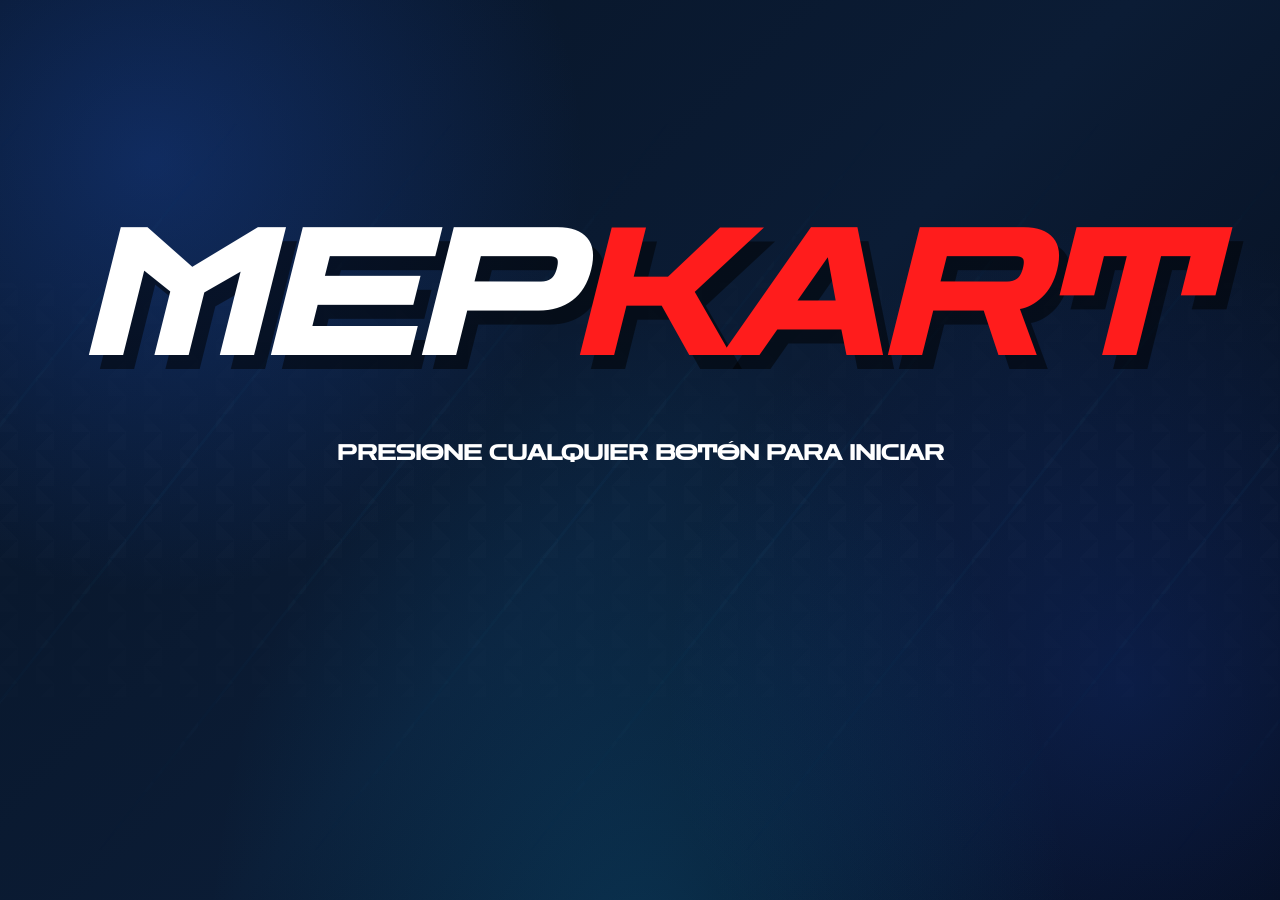
<file: index.html>
<!DOCTYPE html>
<html lang="es">
<head>
    <meta charset="UTF-8">
    <meta name="viewport" content="width=device-width, initial-scale=1.0">
    <title>MEPKART</title>
    <link rel="stylesheet" href="estilos.css">
    <link rel="preconnect" href="https://fonts.googleapis.com">
    <link rel="preconnect" href="https://fonts.gstatic.com" crossorigin>
    <link href="https://fonts.googleapis.com/css2?family=Zen+Dots&display=swap" rel="stylesheet">
    <link rel="icon" href="sprites/champi.png">
</head>
<body>
    <main class="menu" aria-label="Menú principal" id="menu">
    <audio id="audioFondo" src="menu.ogg" loop autoplay></audio>
    <h1 class="titulo"><em>MEP<span class="kart" >KART</span></em></h1>
    <div class="buttons">
        <button id="play" class="primary" type="button">Jugar</button>
        <button id="tutorial" class="primary" type="button" onclick="location.href = 'tutorial.html'">Tutorial</button>
        <button id="config" class="primary" type="button">Configuración</button>
        <button id="carrera" class="mode-button" type="button" onclick="location.href='juego.html'" hidden>Carrera</button>
        <button id="contrarreloj" class="mode-button" type="button" onclick="location.href='contrarreloj.html'" hidden>Contrarreloj</button>
        <button id="volver" class="volver" type="button" hidden>Volver</button>
        <button id="acelerar" class="config" type="button" hidden></button>
        <label for="volumen" hidden class="config">Volumen de Música</label>
        <input type="range" class="config volumen" id="volumen" name="volumen" min="0" max="100" hidden>
        <label for="volumen2" hidden class="config">Volumen del Sonido</label>
        <input type="range" class="config volumen" id="volumen2" name="volumen2" min="0" max="100" hidden>
    </div>
    </main>
    <div class="inicio" id="inicio">
    <h1 class="tituloinicio"><em>MEP<span class="kart" >KART</span></em></h1>
    <h2>PRESIONE CUALQUIER BOTÓN PARA INICIAR</h2>
    </div>

    <script>
        const playButton = document.getElementById("play");
        const configButton = document.getElementById("config");
        const tutobutton = document.getElementById("tutorial");
        const modeButtons = document.querySelectorAll(".mode-button");
        const backButton = document.getElementById("volver");
        const configbotones = document.querySelectorAll(".config");
        const volumen = document.getElementById("volumen");
        const volumen2 = document.getElementById("volumen2");
        const acelerar = document.getElementById("acelerar");
        acelerar.innerHTML = "Acelerar: Manual";
        if (localStorage.getItem("acelerar") !== null && localStorage.getItem("acelerar") == "auto")
        {
            acelerar.innerHTML = "Acelerar: Automático";
        }
        const botones = document.querySelectorAll('button');
        const snd_hover = new Audio();
        snd_hover.src = "sonidos/menuhover.ogg";
        snd_hover.preload = "auto";
        const snd_selec = new Audio();
        snd_selec.src = "sonidos/menuseleccionar.ogg";
        snd_selec.preload = "auto";


        if (localStorage.getItem('volumen') == null)
        {
            localStorage.setItem('volumen', 70);
        }
        if (localStorage.getItem('volumen2') == null)
        {
            localStorage.setItem('volumen2', 100);
        }
        volumen.value = localStorage.getItem('volumen');
        document.getElementById("audioFondo").volume = localStorage.getItem("volumen") / 100;

        volumen2.value = localStorage.getItem('volumen2');
        snd_hover.volume = localStorage.getItem("volumen2") / 100;
        snd_selec.volume = localStorage.getItem("volumen2") / 100;
     


        const ref = document.referrer;

        if (!ref)
        {
            //entro desde el link
            document.addEventListener("keydown", iniciarjuego);

            document.addEventListener("click", iniciarjuego);
        }
        else 
        {
            const refHost = new URL(ref).hostname;

            if (refHost === location.hostname) 
            {
                //Viene de juego/contrarreloj
                document.getElementById("inicio").style.display = "none";
                document.getElementById("menu").style.display = "flex";
            } 
            else
            {
                //entro desde el link
                document.addEventListener("keydown", iniciarjuego);

                document.addEventListener("click", iniciarjuego);
            }
        }

        function iniciarjuego ()
        {
            snd_selec.play();
            document.getElementById("inicio").style.display = "none";
            document.getElementById("menu").style.display = "flex";
            document.getElementById("audioFondo").play();
            document.removeEventListener("keydown", iniciarjuego);
            document.removeEventListener("click", iniciarjuego);
        }

        playButton.addEventListener("click", () => {
            playButton.hidden = true;
            modeButtons.forEach((button) => {
                button.hidden = false;
            });
            tutobutton.hidden = true;
            backButton.hidden = false;
            configButton.hidden = true;
        });
        configButton.addEventListener("click", () => {
            configButton.hidden = true;
            tutobutton.hidden = true;
            playButton.hidden = true;
            backButton.hidden = false;
            configbotones.forEach((button) => {
                button.hidden = false;
            });
        });
        backButton.addEventListener("click", () => {
            backButton.hidden = true;
            tutobutton.hidden = false;
            configButton.hidden = false;
            playButton.hidden = false;
            modeButtons.forEach((button) => {
                button.hidden = true;
            });
            configbotones.forEach((button) => {
                button.hidden = true;
            });
        });
        
        acelerar.addEventListener("click", () =>
        {
            if (localStorage.getItem("acelerar") !== null && localStorage.getItem("acelerar") == "auto")
            {
                acelerar.innerHTML = "Acelerar: Manual";
                localStorage.setItem("acelerar", "manual");
            }
            else
            {
                acelerar.innerHTML = "Acelerar: Automático";
                localStorage.setItem("acelerar", "auto");
            }
        });

        volumen.addEventListener("input", () =>
        {
            localStorage.setItem('volumen', volumen.value);
            document.getElementById("audioFondo").volume = localStorage.getItem("volumen") / 100;
            //console.log(volumen.value);
        });

        volumen2.addEventListener("input", () =>
        {
            localStorage.setItem('volumen2', volumen2.value);
            snd_hover.volume = localStorage.getItem("volumen2") / 100;
            snd_selec.volume = localStorage.getItem("volumen2") / 100;
            //console.log(volumen2.value);
        });

        botones.forEach(boton => {
        
        //hover
        boton.addEventListener("mouseenter", () =>
        {
            const snd_hoveraux = new Audio(snd_hover.src);
            snd_hoveraux.volume = localStorage.getItem("volumen2") / 100;
            snd_hoveraux.play();
        });

        //click
        boton.addEventListener("click", () =>
        {
            const snd_selecaux = new Audio(snd_selec.src);
            snd_selecaux.volume = localStorage.getItem("volumen2") / 100;
            snd_selecaux.play();
        });

        });
        //document.addEventListener('pointerdown', desbloquearAudio, { once: true });

        
    </script>
</body>
</html>
</file>
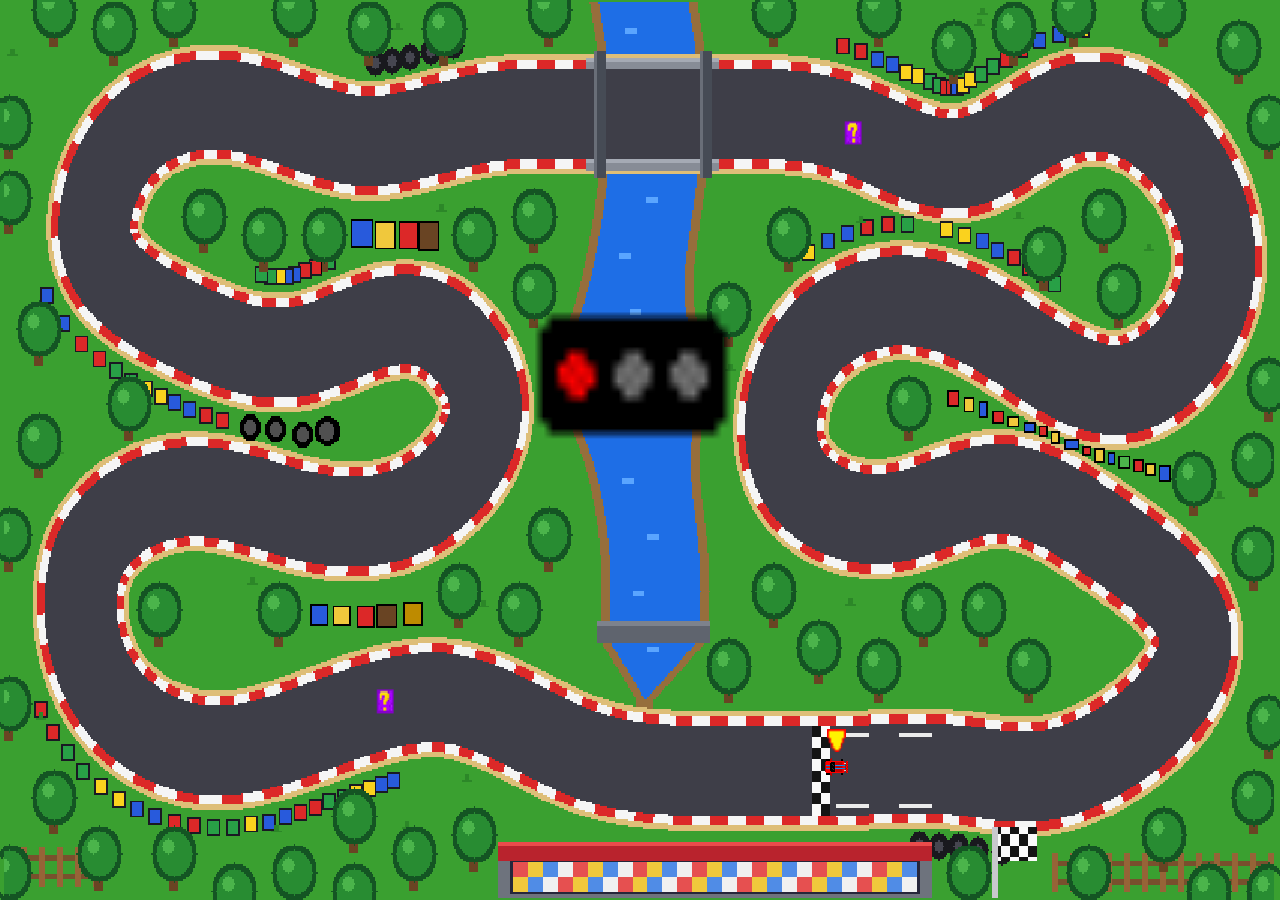
<file: contrarreloj.html>
<!DOCTYPE html>
<html lang="es">
<head>
    <meta charset="UTF-8">
    <meta name="viewport" content="width=device-width, initial-scale=1.0">
    <title>MEPKART - Contrarreloj</title>
    <link rel="preconnect" href="https://fonts.googleapis.com">
    <link rel="preconnect" href="https://fonts.gstatic.com" crossorigin>
    <link href="https://fonts.googleapis.com/css2?family=Zen+Dots&display=swap" rel="stylesheet">
    <link rel="icon" href="sprites/champi.png">
</head>
<style>
    *
    {
        padding: 0;
        margin: 0;
        box-sizing: border-box;
        image-rendering: pixelated;
        font-family: 'Zen Dots', Arial, Helvetica, sans-serif;
    }
    canvas
    {
        z-index: 99;
        width: 100%;
        height: 100vh;
        position: absolute;
        top: 0;
        left: 0;
    }
    body::-webkit-scrollbar 
    {
        width: 0px;
        height: 0px;
    }
    dialog
    {
        min-height: 100%;
        min-width: 100%;
        background: #0000006d;
        color: white;
        border: none;
        z-index: 1000;
        flex-direction: column;
        align-items: center;
        vertical-align: middle;
        gap: 3rem;
        text-align: center;
    }
    dialog:open
    {
        display: flex;
    }
    #continuar
    {
        margin-top: 15%;
    }
    #reiniciar
    {
        margin-top: 20%;
    }
    dialog button
    {
        background: none;
        color: rgb(170, 170, 170);
        border: none;
        max-width: 350px;
        font-size: 2rem;
        transition: all 0.3s ease;
    }

    dialog button:hover
    {
        font-size: 2.2rem;
        color: white;
        cursor: pointer;
    }

    #salir:hover, #salir2:hover
    {
        transform: translatey(-0.5rem);
    }
    
    h1
    {
        font-size: 2rem;
        font-weight: normal;
        position: fixed;
    }

    #tiempo
    {
        top: 11rem;
    }


    #mensaje
    {
        top: 6rem;
        font-size: 3rem;
    }

    #tiempo2
    {
        top: 14rem;
    }

</style>
<body>
    <canvas id="fondo"></canvas>
    <canvas id="canvas"></canvas>
    <audio id="audioFondo" src="cancion2.ogg" autoplay loop></audio>
    <dialog id="pausa">
        <button id="continuar">Continuar</button>
        <button id="reiniciar2">Reiniciar</button>
        <button id="salir">Salir</button>
    </dialog>
    <dialog id="fin">
        <h1 id="tiempo">Tiempo total: </h1>
        <h1 id="tiempo2">Mejor Vuelta: </h1>
        <h1 id="mensaje"></h1>
        <button id="reiniciar">Reiniciar</button>
        <button id="salir2">Volver al Menú</button>
    </dialog>
</body>
</html>

<script>
const canvas = document.getElementById("canvas");
canvas.width = 1366;
canvas.height = 768;
const fondo = document.getElementById("fondo");
fondo.width = 854;
fondo.height = 480;
const ctx = canvas.getContext("2d", { willReadFrequently: true });
const fondo_ctx = fondo.getContext("2d", { willReadFrequently: false });
const menupausa = document.getElementById("pausa");
const menucontinuar = document.getElementById("continuar");
const menusalir = document.getElementById("salir");
const fin = document.getElementById("fin");
const finreiniciar = document.getElementById("reiniciar");
const finreiniciar2 = document.getElementById("reiniciar2");
const finsalir = document.getElementById("salir2");
const musica = document.getElementById("audioFondo");
const snd_hover = new Audio();
snd_hover.src = "sonidos/menuhover.ogg";
snd_hover.preload = "auto";
const snd_selec = new Audio();
snd_selec.src = "sonidos/menuseleccionar.ogg";
snd_selec.preload = "auto";
const promesasCarga = []; //en este array guardamos todas las imagenes
const imagenauto1 = new Image();
imagenauto1.src = 'sprites/auto_jugador.png';
const imagenderrape1 = new Image();
imagenderrape1.src = 'sprites/drift_azul_izq.png';
const imagenderrape2 = new Image();
imagenderrape2.src = 'sprites/drift_amarillo_izq.png';
const imagenderrape3 = new Image();
imagenderrape3.src = 'sprites/drift_violeta_izq.png';
const imagenmapa1 = new Image();
imagenmapa1.src = 'sprites/mapa1.png';
const flecha = new Image();
flecha.src = 'sprites/flecha_auto.png';
const imagencaja = new Image();
imagencaja.src = 'sprites/caja_misteriosa.png';
const imagencaja2 = new Image();
imagencaja2.src = 'sprites/caja_misteriosa_inactiva.png';
const imagen_champi = new Image();
imagen_champi.src = 'sprites/champi.png';
const semaforo = new Image();
semaforo.src = "sprites/semaforo.png";

const snd_principio1 = new Audio();
snd_principio1.src = "sonidos/principio1.ogg";
snd_principio1.preload = "auto";
const snd_principio2 = new Audio();
snd_principio2.src = "sonidos/principio2.ogg";
snd_principio2.preload = "auto";
const snd_choque = new Audio();
snd_choque.src = "sonidos/choque.ogg";
snd_choque.preload = "auto";
const snd_item = new Audio();
snd_item.src = "sonidos/item.ogg";
snd_item.preload = "auto";
const snd_champi = new Audio("sonidos/champi.ogg");
snd_champi.preload = "auto";
snd_champi.volume = (localStorage.getItem("volumen2") / 100);
const snd_item_usar = new Audio("sonidos/tirarobjeto.ogg");
snd_item_usar.preload = "auto";
snd_item_usar.volume = (localStorage.getItem("volumen2") / 100);
const snd_motor = new Audio("sonidos/motor.ogg");
snd_motor.preload = "auto";
snd_motor.loop = true;
snd_motor.volume = (localStorage.getItem("volumen2") / 100);
const snd_vuelta = new Audio("sonidos/vuelta.ogg");
snd_vuelta.preload = "auto";
snd_vuelta.volume = (localStorage.getItem("volumen2") / 100);
const snd_ultvuelta = new Audio("sonidos/ultimavuelta.ogg");
snd_ultvuelta.preload = "auto";
snd_ultvuelta.volume = (localStorage.getItem("volumen2") / 100);

promesasCarga.push(new Promise(res => {
        imagenauto1.onload = res;
        imagenauto1.onerror = () => {
            console.error("aaaaaaaaaaaaaaaaaaaa");
            res();
        };
    }));

promesasCarga.push(new Promise(res => {
        imagencaja.onload = res;
        imagencaja.onerror = () => {
            console.error("aaaaaaaaaaaaaaaaaaaa");
            res();
        };
    }));
promesasCarga.push(new Promise(res => {
        imagenmapa1.onload = res;
        imagenmapa1.onerror = () => {
            console.error("aaaaaaaaaaaaaaaaaaaa");
            res();
        };
    }));
promesasCarga.push(new Promise(res => {
        flecha.onload = res;
        flecha.onerror = () => {
            console.error("aaaaaaaaaaaaaaaaaaaa");
            res();
        };
    }));
promesasCarga.push(new Promise(res => {
        semaforo.onload = res;
        semaforo.onerror = () => {
            console.error("aaaaaaaaaaaaaaaaaaaa");
            res();
        };
    }));

promesasCarga.push(new Promise(res => {
    snd_principio1.addEventListener("canplaythrough", res, { once: true });
    snd_principio1.addEventListener("error", () => {
        console.error("No se pudo cargar el sonido:", ruta);
        res(); // resolvemos igual para que el juego arranque
    }, { once: true });
    }));
promesasCarga.push(new Promise(res => {
    snd_principio2.addEventListener("canplaythrough", res, { once: true });
    snd_principio2.addEventListener("error", () => {
        console.error("No se pudo cargar el sonido:", ruta);
        res(); // resolvemos igual para que el juego arranque
    }, { once: true });
    }));
promesasCarga.push(new Promise(res => {
    snd_choque.addEventListener("canplaythrough", res, { once: true });
    snd_choque.addEventListener("error", () => {
        console.error("No se pudo cargar el sonido:", ruta);
        res(); // resolvemos igual para que el juego arranque
    }, { once: true });
    }));
promesasCarga.push(new Promise(res => {
    snd_item.addEventListener("canplaythrough", res, { once: true });
    snd_item.addEventListener("error", () => {
        console.error("No se pudo cargar el sonido:", ruta);
        res(); // resolvemos igual para que el juego arranque
    }, { once: true });
    }));
promesasCarga.push(new Promise(res => {
    snd_item_usar.addEventListener("canplaythrough", res, { once: true });
    snd_item_usar.addEventListener("error", () => {
        console.error("No se pudo cargar el sonido:", ruta);
        res(); // resolvemos igual para que el juego arranque
    }, { once: true });
    }));

promesasCarga.push(new Promise(res => {
    snd_champi.addEventListener("canplaythrough", res, { once: true });
    snd_champi.addEventListener("error", () => {
        console.error("No se pudo cargar el sonido:", ruta);
        res(); // resolvemos igual para que el juego arranque
    }, { once: true });
    }));

promesasCarga.push(new Promise(res => {
    snd_motor.addEventListener("canplaythrough", res, { once: true });
    snd_motor.addEventListener("error", () => {
        console.error("No se pudo cargar el sonido:", ruta);
        res(); // resolvemos igual para que el juego arranque
    }, { once: true });
    }));
promesasCarga.push(new Promise(res => {
    snd_vuelta.addEventListener("canplaythrough", res, { once: true });
    snd_vuelta.addEventListener("error", () => {
        console.error("No se pudo cargar el sonido:", ruta);
        res(); // resolvemos igual para que el juego arranque
    }, { once: true });
    }));
promesasCarga.push(new Promise(res => {
    snd_ultvuelta.addEventListener("canplaythrough", res, { once: true });
    snd_ultvuelta.addEventListener("error", () => {
        console.error("No se pudo cargar el sonido:", ruta);
        res(); // resolvemos igual para que el juego arranque
    }, { once: true });
    }));

document.addEventListener('contextmenu', function (e)
{
    e.preventDefault();
});

let acel_auto = false;
if (localStorage.getItem("acelerar") !== null && localStorage.getItem("acelerar") == "auto")
{
    acel_auto = true;
}

let pausa = false;
let mov = false;
let tiempo = 
[
    {centisegundos: 0, segundos: 0, minutos: 0}, //vuelta 1
    {centisegundos: 0, segundos: 0, minutos: 0}, //vuelta 2
    {centisegundos: 0, segundos: 0, minutos: 0}, //vuelta 3
    {centisegundos: 0, segundos: 0, minutos: 0}, //vuelta 4
    {centisegundos: 0, segundos: 0, minutos: 0}, //vuelta 5
    {centisegundos: 0, segundos: 0, minutos: 0, principio: 4} //tiempo total
];

let auto = {x: 880, y: 647, ancho: 25, altura: 15, anchoimagen: 25, altoimagen: 15,  velocidad: 0, velocidadmax: 4.75, angulo: 3.14, angulo_muestra: 3.14, min_turbo_con: 0, min_turbo: 0, pasto: false, checkpoint: 0, vuelta: 0, imagen: imagenauto1, id:1, puesto:1, objeto: null, o: false, boost: false};
const obj = ["champi", "tortuga", "bananas"];
let autos = [auto];

let caja = {x: 400, y: 585, ancho: 21.25, altura: 25, anchoimagen: 40, altoimagen: 25, imagen: imagencaja, activo: true};
let caja2 = {x: 900, y: 100, ancho: 21.25, altura: 25, anchoimagen: 40, altoimagen: 25, imagen: imagencaja, activo: true};
let objetos = [caja, caja2];

let mouseapretado = false;
let teclas = {};
let mousex = 0;
let mousey = 0;
const mapa1 = [
{x: 500, y: 50, ancho: 390, altura: 94},
{x:320, y:67, ancho:180, altura:90},
{x:200, y:47, ancho:115, altura:93},
{x:130, y:54, ancho:65, altura:94},
{x:70, y:90, ancho:80, altura:180},
{x:70, y:227, ancho:87, altura:64},
{x:160, y:240, ancho:340, altura:94},
{x:470, y:270, ancho:80, altura:160},
{x:100, y:385, ancho:400, altura:96},
{x:55, y:407, ancho:73, altura:94},
{x:44, y:506, ancho:95, altura:80},
{x:65, y:580, ancho:280, altura:100},
{x:340, y:555, ancho:220, altura:105},
{x:560, y:580, ancho:120, altura:115},
{x:680, y:607, ancho:450, altura:94},
{x:1130, y:598, ancho:100, altura:100},
{x:1200, y:560, ancho:100, altura:85},
{x:1200, y:450, ancho:110, altura:110},
{x:895, y:390, ancho:325, altura:110},
{x:800, y:270, ancho:90, altura:190},
{x:840, y:217, ancho:240, altura:89},
{x:1030, y:257, ancho:250, altura:110},
{x:1260, y:207, ancho:80, altura:114},
{x:1240, y:97, ancho:95, altura:104},
{x:895, y:59, ancho:365, altura:114},
];
//estan ordenados desde la linea de meta en adelante
const mapa1_checkpoints = 
[
{x:870, y:507, ancho:20, altura:254},
{x:300, y:385, ancho:20, altura:296},
{x:240, y:45, ancho:20, altura:294},
{x:500, y: 20, ancho: 20, altura: 164},
{x:895, y:59, ancho:20, altura:114},
{x:1030, y:207, ancho:20, altura:130},
{x:1030, y:390, ancho:20, altura:335},
];


//no tienen orden especifico
const mapa1_obstaculos = [
{x:760, y:530, ancho:40, altura:70},
{x:805, y:480, ancho:40, altura:70},
{x:850, y:530, ancho:40, altura:50},
{x:920, y:550, ancho:40, altura:50},
{x:970, y:500, ancho:95, altura:50},
{x:1080, y:550, ancho:40, altura:50},
{x:1330, y:600, ancho:40, altura:120},
{x:1330, y:310, ancho:40, altura:120},
{x:1250, y:390, ancho:40, altura:50},
{x:1320, y:450, ancho:40, altura:50},
{x:760, y:240, ancho:40, altura:50},
{x:820, y:180, ancho:40, altura:50},
{x:880, y:180, ancho:120, altura:30},
{x:1000, y:180, ancho:80, altura:30},
{x:1090, y:180, ancho:130, altura:70},
{x:630, y:150, ancho:120, altura:280},
{x:607, y:200, ancho:120, altura:180},
{x:640, y:430, ancho:110, altura:165},
{x:490, y:170, ancho:110, altura:80},
{x:570, y: 0, ancho:200, altura:44},
{x:380, y: 0, ancho: 115, altura: 54},
{x:895, y:0, ancho:270, altura:45},
{x:805, y:0, ancho:40, altura:45},
{x:1220, y:0, ancho:40, altura:45},
{x:1320, y:20, ancho:40, altura:100},
{x:945, y:20, ancho:130, altura:55},
{x:150, y:500, ancho:40, altura:50},
{x:280, y:500, ancho:290, altura:40},
{x:565, y:440, ancho:40, altura:50},
{x:50, y:280, ancho:50, altura:50},
{x:958, y:330, ancho:100, altura:30},
{x:1060, y:359, ancho:80, altura:25},
{x:1135, y:374, ancho:200, altura:25},
{x:0, y:690, ancho:400, altura:100},
{x: 400, y:650, ancho:125, altura:100},
{x: 525, y:710, ancho:845, altura:100},
{x: 0, y:0, ancho:45, altura:400},
{x: 0, y:440, ancho:35, altura:40},
{x: 0, y:580, ancho:35, altura:40},
{x: 45, y:0, ancho:155, altura:40},
{x: 295, y:0, ancho:40, altura:40},
{x: 100, y:305, ancho:60, altura:70},
{x: 160, y:345, ancho:200, altura:25},
{x: 200, y:170, ancho:265, altura:50},
{x: 265, y:210, ancho:85, altura:30},
{x: 40, y:610, ancho:35, altura:80},
{x: 70, y:650, ancho:60, altura:50},
];


function posicionmouse(e)
{
    mousex = (e.clientX) * (canvas.width / canvas.clientWidth);
    mousey = (e.clientY) * (canvas.height / canvas.clientHeight);
}

function colisiones(porcion)
{
    porcion.x += Math.cos(porcion.angulo) * porcion.velocidad;
    porcion.y += Math.sin(porcion.angulo) * porcion.velocidad;
    //21x9
    //let alturahitbox = 20;
    let centrox = porcion.x + porcion.ancho / 2;
    let centroy = porcion.y + porcion.altura / 2;
    let hitbox_izq = porcion.x + 4;
    let hitbox_der = (porcion.x + porcion.ancho) - 2;
    let hitbox_abajo = (porcion.y + porcion.altura) -3;
    let hitbox_arriba = hitbox_abajo - 9;

    if (porcion.y <= 17)
    {
        porcion.y = 17;
    }
    else if (porcion.y >= canvas.height - 27)
    {
        porcion.y = canvas.height - 27;
    }

    if (porcion.x <= 7)
    {
        porcion.x = 7;
    }
    else if (porcion.x >= canvas.width - 27)
    {
        porcion.x = canvas.width - 27;
    }

    let colisiones = {abajo: true, arriba: true, izquierda: true, derecha: true};
    porcion.pasto = true;
    //se fija que la porcion y el objeto esten tocandose
    for (let i = 0; i < mapa1.length; i++)
    {
        let auxruta = mapa1[i].x + mapa1[i].ancho > hitbox_izq && mapa1[i].x < hitbox_der && mapa1[i].y + mapa1[i].altura > hitbox_arriba && mapa1[i].y < hitbox_abajo;
        if (auxruta)
        {
            porcion.pasto = false; // encontró un tramo de ruta
            break;
        }
    
    }
    objetos.forEach(objeto => 
    {
        let auxobjeto = objeto.x + objeto.ancho > hitbox_izq && objeto.x < hitbox_der && objeto.y + objeto.altura > hitbox_arriba && objeto.y < hitbox_abajo;

        if (auxobjeto && objeto.activo)
        {
            if (!porcion.o)
            {   
                porcion.objeto = obj[0];
                porcion.o = true;
                if (porcion.id == 1)
                {
                    snd_item.play();
                }
            }
            objeto.imagen = imagencaja2;
            objeto.activo = false;
            return;
        }
        else if (!objeto.activo && !auxobjeto)
        {
            setTimeout(() => {objeto.activo = true; objeto.imagen = imagencaja;}, 1000);
        }
    });
    for (let i = 0; i < mapa1_checkpoints.length; i++)
    {
        let auxcheckpoint = mapa1_checkpoints[i].x + mapa1_checkpoints[i].ancho > hitbox_izq && mapa1_checkpoints[i].x < hitbox_der && mapa1_checkpoints[i].y + mapa1_checkpoints[i].altura > hitbox_arriba && mapa1_checkpoints[i].y < hitbox_abajo;
        if (auxcheckpoint)
        {
            if (porcion.checkpoint == i - 1)
            {
                porcion.checkpoint = i;
                break;
            }
            else if (porcion.checkpoint == mapa1_checkpoints.length - 1 && i == 0)
            {
                porcion.checkpoint = 0;
                porcion.vuelta += 1;
                if (porcion.vuelta < 4)
                {
                    snd_vuelta.play();
                }
                else
                {
                    snd_ultvuelta.play();
                }
                //console.log("Vuelta: " + porcion.vuelta);
                break;
            }
        }
    }

    if (porcion.id != 1)
    {
        for (let i = 0; i < mapa1_caminobots.length; i++)
        {
            let auxcamino = mapa1_caminobots[i].x + mapa1_caminobots[i].ancho > hitbox_izq && mapa1_caminobots[i].x < hitbox_der && mapa1_caminobots[i].y + mapa1_caminobots[i].altura > hitbox_arriba && mapa1_caminobots[i].y < hitbox_abajo;
            if (auxcamino)
            {
                if (porcion.camino == i - 1)
                {
                    porcion.camino = i;
                    break;
                }
                else if (porcion.camino == mapa1_caminobots.length - 1 && i == 0)
                {
                    porcion.camino = 0;
                    //console.log("Vuelta: " + porcion.vuelta);
                    break;
                }
            }
        
        }
    }

    for (let i = 0; i < mapa1_obstaculos.length; i++)
    {
        let auxobstaculo = mapa1_obstaculos[i].x + mapa1_obstaculos[i].ancho > hitbox_izq && mapa1_obstaculos[i].x < hitbox_der && mapa1_obstaculos[i].y + mapa1_obstaculos[i].altura > hitbox_arriba && mapa1_obstaculos[i].y < hitbox_abajo;
        if (auxobstaculo)
        {
            //donde hay mas colision
            let colisionx = (mapa1_obstaculos[i].x + mapa1_obstaculos[i].ancho < hitbox_der ? mapa1_obstaculos[i].x + mapa1_obstaculos[i].ancho : hitbox_der) - (mapa1_obstaculos[i].x > hitbox_izq ? mapa1_obstaculos[i].x : hitbox_izq);
            let colisiony = (mapa1_obstaculos[i].y + mapa1_obstaculos[i].altura < hitbox_abajo ? mapa1_obstaculos[i].y + mapa1_obstaculos[i].altura : hitbox_abajo) - (mapa1_obstaculos[i].y > hitbox_arriba ? mapa1_obstaculos[i].y : hitbox_arriba);


            if (colisionx < colisiony)
            {
                //costados
                if (mapa1_obstaculos[i].x + mapa1_obstaculos[i].ancho / 2 < centrox)
                {
                    colisiones.izquierda = false;
                    porcion.x = mapa1_obstaculos[i].x + mapa1_obstaculos[i].ancho - 4;
                } 
                else
                {
                    colisiones.derecha = false;
                    porcion.x = mapa1_obstaculos[i].x - (porcion.ancho - 2);
                }
            }
            else
            {
                //arriba y abajo
                if (mapa1_obstaculos[i].y + mapa1_obstaculos[i].altura / 2  < centroy)
                {
                    colisiones.arriba = false;
                    porcion.y = mapa1_obstaculos[i].y + mapa1_obstaculos[i].altura - (porcion.altura - 12);
                } 
                else
                {
                    colisiones.abajo = false;
                    porcion.y = mapa1_obstaculos[i].y - (porcion.altura - 3);
                }
            }
            snd_choque.play();
        }
    }

   /* for (let i = 0; i < autos.length; i++)
    {
        if (autos[i].id != porcion.id)
        {
            let auxauto = autos[i].x + autos[i].ancho > hitbox_izq && autos[i].x < hitbox_der && autos[i].y + autos[i].altura > hitbox_arriba && autos[i].y < hitbox_abajo;
            if (auxauto)
            {
                //donde hay mas colision
                let colisionx = (autos[i].x + autos[i].ancho < hitbox_der ? autos[i].x + autos[i].ancho : hitbox_der) - (autos[i].x > hitbox_izq ? autos[i].x : hitbox_izq);
                let colisiony = (autos[i].y + autos[i].altura < hitbox_abajo ? autos[i].y + autos[i].altura : hitbox_abajo) - (autos[i].y > hitbox_arriba ? autos[i].y : hitbox_arriba);


                if (colisionx < colisiony)
                {
                    //costados
                    if (autos[i].x + autos[i].ancho / 2 < centrox)
                    {
                        colisiones.izquierda = false;
                        porcion.x = autos[i].x + autos[i].ancho - 7;
                    } 
                    else
                    {
                        colisiones.derecha = false;
                        porcion.x = autos[i].x - (porcion.ancho - 5);
                    }
                }
                else
                {
                    //arriba y abajo
                    if (autos[i].y + autos[i].altura / 2  < centroy)
                    {
                        colisiones.arriba = false;
                        porcion.y = autos[i].y + autos[i].altura - (porcion.altura - 15);
                    } 
                    else
                    {
                        colisiones.abajo = false;
                        porcion.y = autos[i].y - (porcion.altura - 6);
                    }
                }
            }
        }
    }*/
    

    porcion.x -= Math.cos(porcion.angulo) * porcion.velocidad;
    porcion.y -= Math.sin(porcion.angulo) * porcion.velocidad;
    
console.log(porcion.objeto);
    return colisiones;
}

function dibujar()
{
    for (let i=0; i<objetos.length; i++)
    {
        ctx.drawImage(objetos[i].imagen, objetos[i].x - objetos[i].anchoimagen / 4, objetos[i].y, objetos[i].anchoimagen, objetos[i].altoimagen);
    }
    for (let i=0; i<autos.length; i++)
    {
        if (autos[i].angulo != 0)
        {
            ctx.save();
            ctx.translate(autos[i].x + (autos[i].anchoimagen / 2), autos[i].y + (autos[i].altoimagen / 2));
            //ctx.rotate(auto.angulo * (Math.PI / 180));
            ctx.rotate(autos[i].angulo_muestra);
            ctx.imageSmoothingEnabled = false;
            ctx.drawImage(autos[i].imagen, -autos[i].anchoimagen / 2, -autos[i].altoimagen / 2, autos[i].anchoimagen, autos[i].altoimagen);
            ctx.restore();
            if(autos[i].min_turbo_con > 1)
            {
                ctx.save();
                ctx.translate(autos[i].x + (autos[i].anchoimagen / 2), autos[i].y + (autos[i].altoimagen / 2));
                //ctx.rotate(auto.angulo * (Math.PI / 180));
                ctx.rotate(autos[i].angulo_muestra);
                ctx.imageSmoothingEnabled = false;
                if (autos[i].min_turbo_con < 2)
                {
                    if (autos[i].angulo_muestra > autos[i].angulo)
                    {
                        ctx.save();
                        ctx.scale(1, -1);
                        ctx.drawImage(imagenderrape1, -autos[i].anchoimagen / 2, -autos[i].altoimagen / 2, autos[i].anchoimagen, autos[i].altoimagen);
                        ctx.restore();
                    }
                    else
                    {
                        ctx.drawImage(imagenderrape1, -autos[i].anchoimagen / 2, -autos[i].altoimagen / 2, autos[i].anchoimagen, autos[i].altoimagen);
                    }
                    
                }
                else if (autos[i].min_turbo_con < 4)
                {
                    if (autos[i].angulo_muestra > autos[i].angulo)
                    {
                        ctx.save();
                        ctx.scale(1, -1);
                        ctx.drawImage(imagenderrape2, -autos[i].anchoimagen / 2, -autos[i].altoimagen / 2, autos[i].anchoimagen, autos[i].altoimagen);
                        ctx.restore();
                    }
                    else
                    {
                        ctx.drawImage(imagenderrape2, -autos[i].anchoimagen / 2, -autos[i].altoimagen / 2, autos[i].anchoimagen, autos[i].altoimagen);
                    }
                }
                else
                {
                    if (autos[i].angulo_muestra > autos[i].angulo)
                    {
                        ctx.save();
                        ctx.scale(1, -1);
                        ctx.drawImage(imagenderrape3, -autos[i].anchoimagen / 2, -autos[i].altoimagen / 2, autos[i].anchoimagen, autos[i].altoimagen);
                        ctx.restore();
                    }
                    else
                    {
                        ctx.drawImage(imagenderrape3, -autos[i].anchoimagen / 2, -autos[i].altoimagen / 2, autos[i].anchoimagen, autos[i].altoimagen);
                    }
                }
                
                ctx.restore();
            }
        }
        else
        {
            ctx.drawImage(autos[i].imagen, autos[i].x, autos[i].y, autos[i].anchoimagen, autos[i].altoimagen);
        }
    }

    ctx.drawImage(flecha, auto.x + 3, auto.y - 25, 20, 20);


    ctx.fillStyle = "rgb(255, 255, 255)";
    ctx.strokeStyle = "rgb(0, 0, 0)";
    if(tiempo[5].principio > 0)
    {
        /*ctx.font = '100px Arial Black';
        ctx.strokeText(tiempo[5].principio, 600, 350);
        ctx.fillText(tiempo[5].principio, 600, 350);*/
        switch (tiempo[5].principio)
        {
            case 4:
            ctx.drawImage(semaforo, 0 * 27, 0 * 15, 27, 15, 535, 250, 270, 150);
            break;
            case 3:
            ctx.drawImage(semaforo, 1 * 27, 0 * 15, 27, 15, 535, 250, 270, 150);
            break;
            case 2:
            ctx.drawImage(semaforo, 0 * 27, 1 * 15, 27, 15, 535, 250, 270, 150);
            break;
            case 1:
            ctx.drawImage(semaforo, 1 * 27, 1 * 15, 27, 15, 535, 250, 270, 150);
            break;
        }
    }
    else if (tiempo[5].principio == 0)
    {
        /*ctx.font = '100px Arial Black';
        ctx.strokeText("GO!", 600, 350);
        ctx.fillText("GO!", 600, 350);*/
        ctx.drawImage(semaforo, 0 * 27, 2 * 15, 27, 15, 535, 250, 270, 150);
    }
    if (tiempo[5].principio < 1)
    {
        ctx.fillStyle = "rgba(106, 255, 254, 0.3)";
        if (auto.vuelta > 4)
        {
            ctx.fillRect(40, 30, 270, 90);
        }
        else
        {
            ctx.fillRect(40, 30, 180, 90);
        }
        ctx.fillStyle = "rgb(255, 255, 255)";
        ctx.strokeStyle = "rgb(0, 0, 0)";
        ctx.lineWidth = 1; 
        ctx.font = '20px Zen Dots';
        if (auto.vuelta < 4)
        {
            ctx.strokeText("Vuelta " + (auto.vuelta + 1), 50, 50);
            ctx.fillText("Vuelta " + (auto.vuelta + 1), 50, 50);
        }
        else if (auto.vuelta == 4)
        {
            ctx.strokeText("Última Vuelta", 50, 50);
            ctx.fillText("Última Vuelta", 50, 50);
        }
        else
        {
            ctx.strokeText("Carrera Completada", 50, 50);
            ctx.fillText("Carrera Completada", 50, 50);
        }
        ctx.strokeText(tiempo[auto.vuelta].minutos + ":" + tiempo[auto.vuelta].segundos + ":" + tiempo[auto.vuelta].centisegundos, 50, 80);
        ctx.fillText(tiempo[auto.vuelta].minutos + ":" + tiempo[auto.vuelta].segundos + ":" + tiempo[auto.vuelta].centisegundos, 50, 80);

        ctx.font = '15px Zen Dots';
        ctx.strokeText("Total: " + tiempo[5].minutos + ":" + tiempo[5].segundos + ":" + tiempo[5].centisegundos, 50, 110);
        ctx.fillText("Total: " + tiempo[5].minutos + ":" + tiempo[5].segundos + ":" + tiempo[5].centisegundos, 50, 110);
        ctx.fillStyle = "rgba(106, 255, 254, 0.3)";
        ctx.fillRect(1245, 30, 90, 90);
        ctx.strokeRect(1245, 30, 90, 90);
        }
        if (auto.objeto != null)
        {
            if (auto.objeto == "champi")
            {
                ctx.drawImage(imagen_champi, 1245, 30, 90, 90);
            }
        }
    }
    //contador de checkpoints solo para probar, despues se comenta para la expo
    /*ctx.font = '20px Bebas Neue';
    ctx.strokeText("Checkpoint" + auto.checkpoint, 50, 110);
    ctx.fillText("Checkpoint " + auto.checkpoint, 50, 110);*/



setInterval(function() 
{
    if (tiempo[5].principio < 1 && auto.vuelta < 5)
    {
        if (!pausa)
        {
            tiempo[auto.vuelta].centisegundos++;
            if (tiempo[auto.vuelta].centisegundos >= 100)
            {
                tiempo[auto.vuelta].centisegundos = 0;
                tiempo[auto.vuelta].segundos++;
                if (tiempo[auto.vuelta].segundos >= 60)
                {
                    tiempo[auto.vuelta].segundos = 0;
                    tiempo[auto.vuelta].minutos++;
                }
            }

            tiempo[5].centisegundos++;
            if (tiempo[5].centisegundos >= 100)
            {
                tiempo[5].centisegundos = 0;
                tiempo[5].segundos++;
                if (tiempo[5].segundos >= 60)
                {
                    tiempo[5].segundos = 0;
                    tiempo[5].minutos++;
                }
            }
        }
    }
    //console.log(tiempo);
}, 10);


setInterval(function() 
{
    if (tiempo[5].principio >= 0)
    {
        tiempo[5].principio--;
        if (tiempo[5].principio > 0 && tiempo[5].principio < 4)
        {
            snd_principio1.play();
            snd_principio1.volume = (localStorage.getItem("volumen2") / 100);
        }
        else if (tiempo[5].principio == 0)
        {
            snd_principio2.play();
            snd_principio2.volume = (localStorage.getItem("volumen2") / 100);
        }
    }
    //console.log(tiempo);
}, 1000);


function moverjugador()
{
    if (tiempo[5].principio < 1)
    {
        //console.log(auto.pasto);

        if (auto.vuelta < 5)
        {
            if (auto.pasto && !auto.boost)
            {
                auto.velocidadmax = 2;
                auto.min_turbo_con = 0;
                auto.min_turbo = 0;
            }

        /* if (teclas['arrowright'] || teclas['d'] || teclas['arrowleft'] || teclas['a']) 
            {
                auto.velocidadmax = 5.25;
            }
            else
            {
                auto.velocidadmax = 6;
            }*/
            if(auto.boost)
            {
                auto.velocidadmax = 8;
                if (auto.velocidad != 0)
                {
                    auto.velocidad /= Math.abs(auto.velocidad);
                    auto.velocidad *= 8;
                }
                else
                {
                    auto.velocidad = 8;
                }
                setTimeout(function() {auto.boost = false; auto.velocidadmax= 4.25;}, 1200); 
            }
            //console.log(auto.objeto);
            if(auto.o && auto.objeto == "champi" && teclas['q'])
            {
                auto.boost = true;
                auto.o = false;
                auto.objeto = null;
                snd_champi.play();
            }
            canvas.addEventListener("mousedown", function (e) 
            {
                if (auto.o && e.button == 1)
                {
                    if(auto.objeto == "champi")
                    {
                        auto.boost = true;
                        auto.o = false;
                        auto.objeto = null;
                    }
                }
            });
            if (acel_auto)
            {
                mov = true; 
                if (auto.velocidad < auto.velocidadmax)
                {
                    auto.velocidad += 0.25;
                }
                else if (auto.velocidad >= auto.velocidadmax)
                {
                    auto.velocidad = auto.velocidadmax;
                } 
            }
            else
            {
                if (teclas['arrowup'] || teclas['w'] || teclas[' ']) 
                {
                    mov = true; 
                    if (auto.velocidad < auto.velocidadmax)
                    {
                        auto.velocidad += 0.25;
                    }
                    else if (auto.velocidad >= auto.velocidadmax)
                    {
                        auto.velocidad = auto.velocidadmax;
                    }
                } 
                if (teclas['arrowdown'] || teclas['s']) 
                {
                    mov = true;
                    if (auto.velocidad > -auto.velocidadmax)
                    {
                        auto.velocidad -= 0.25;
                    } 
                    else if (auto.velocidad <= -auto.velocidadmax)
                    {
                        auto.velocidad = -auto.velocidadmax;
                    }
                }
            }
            if (teclas['shift']) 
            {
                if (auto.min_turbo != 0)
                {
                    auto.velocidadmax = 7;
                    auto.min_turbo -= 0.04;
                    if (auto.min_turbo < 0)
                    {
                        auto.min_turbo = 0;
                    }
                }
                else
                {
                    auto.velocidadmax= 4.25;
                }
                if (mov && teclas['arrowleft'] || teclas['a'])
                {
                    auto.angulo -= 0.022*(auto.velocidad/2);
                    auto.angulo_muestra = auto.angulo - 0.24*(auto.velocidad/2);
                }
                if (mov && teclas['arrowright'] || teclas['d'])
                {
                    auto.angulo += 0.022*(auto.velocidad/2);
                    auto.angulo_muestra = auto.angulo + 0.24*(auto.velocidad/2);
                }
                if (mov && (teclas['arrowright'] || teclas['d'] || teclas['arrowleft'] || teclas['a']))
                {
                    auto.min_turbo_con += 0.02;
                }
                else
                {
                    auto.min_turbo_con += 0.01;
                }
            }
            else
            {
                if (auto.min_turbo_con > 4)
                {
                    auto.velocidadmax = 7;
                    auto.min_turbo_con = 0;
                    auto.min_turbo = 4;
                }
                else if (auto.min_turbo_con > 2)
                {
                    auto.velocidadmax = 7;
                    auto.min_turbo_con = 0;
                    auto.min_turbo = 2;
                }
                else if (auto.min_turbo_con > 1)
                {
                    auto.velocidadmax = 7;
                    auto.min_turbo_con = 0;
                    auto.min_turbo = 1;
                }
                else if (auto.min_turbo != 0)
                {
                    auto.min_turbo -= 0.04;
                    if (auto.min_turbo < 0)
                    {
                        auto.min_turbo = 0;
                    }
                }
                else
                {
                    if (auto.pasto)
                    {
                        auto.velocidadmax = 3.75;
                    }
                    else
                    {
                        auto.velocidadmax = 4.75;
                    }
                    auto.min_turbo_con = 0;
                }
                auto.angulo_muestra = auto.angulo;
                if (teclas['arrowright'] || teclas['d']) 
                {
                    auto.angulo += 0.017*(auto.velocidad/2);
                    auto.angulo_muestra = auto.angulo;
                }
                if (teclas['arrowleft'] || teclas['a']) 
                {
                    auto.angulo -= 0.017*(auto.velocidad/2);
                    auto.angulo_muestra = auto.angulo;
                } 
            }
            

            
            canvas.addEventListener("mousedown", function (e) 
            {
                //click 0 es izquierdo, 1 es medio (ruedita) y 2 es derecho
                if (e.button == 0)
                {
                    mouseapretado = true;
                    posicionmouse(e);
                    if (!mov && snd_motor.paused)
                    {
                        snd_motor.play();
                    }
                }
                if (e.button == 2)
                {
                    teclas['shift'] = true;
                }
            });

            canvas.addEventListener("mousemove", function(e)
            {
                if (mouseapretado)
                {
                    posicionmouse(e);
                }
            });

            canvas.addEventListener("mouseup", function (e) 
            {
                if (e.button == 0)
                {
                    mouseapretado = false;
                    mov = false;
                }
                if (e.button == 2)
                {
                    teclas['shift'] = false;
                }
                
            });

            if (mouseapretado)
            {
                if (auto.pasto && !auto.boost)
            {
                auto.velocidadmax = 2;
                auto.min_turbo_con = 0;
                auto.min_turbo = 0;
            }
            if(auto.boost)
            {
                auto.velocidadmax = 8;
                auto.velocidad /= Math.abs(auto.velocidad);
                auto.velocidad *= 8;
                setTimeout(function() {auto.boost = false; auto.velocidadmax= 4.25;}, 1200); 
            }
            if(auto.o && teclas['q'])
            {
                if(auto.objeto == "champi")
                {
                    auto.boost = true;
                    auto.o = false;
                    auto.objeto = null;
                }
            }
                mov = true;
                if (!acel_auto)
                {
                    if (auto.velocidad < auto.velocidadmax)
                    {
                        auto.velocidad += 0.25;
                    }
                    else if (auto.velocidad >= auto.velocidadmax)
                    {
                        auto.velocidad = auto.velocidadmax;
                    }
                }   
                let aux_x = auto.x + (auto.anchoimagen / 2);
                let aux_y = auto.y + (auto.altoimagen / 2);
                let deltax = mousex - aux_x;
                let deltay = mousey - aux_y;
                let angulo_mouse = Math.atan2(deltay, deltax);
                let diferencia = Math.atan2(Math.sin(angulo_mouse - auto.angulo),Math.cos(angulo_mouse - auto.angulo));
                
                if (Math.abs(diferencia) <= Math.abs(0.017*(auto.velocidad/2))) //si la diferencia es muy poca no rota
                {
                    auto.angulo = angulo_mouse;
                }
                else
                {
                    if (teclas['shift'])
                    {
                        if (auto.angulo > angulo_mouse)
                        {
                            auto.angulo += Math.sign(diferencia) * Math.abs(0.022*(auto.velocidad/2));
                            auto.angulo_muestra = auto.angulo - 0.22*(auto.velocidad/2);
                        }
                        else if (auto.angulo < angulo_mouse)
                        {
                            auto.angulo += Math.sign(diferencia) * Math.abs(0.022*(auto.velocidad/2));
                            auto.angulo_muestra = auto.angulo + 0.22*(auto.velocidad/2);
                        }
                    }
                    else
                    {
                        auto.angulo += Math.sign(diferencia) * Math.abs(0.017*(auto.velocidad/2));
                        auto.angulo_muestra = auto.angulo;
                    }
                    
                }
                /*if (auto.angulo > angulo_mouse)
                {
                    auto.angulo += 0.017*(auto.velocidad/2);
                }
                else if (auto.angulo < angulo_mouse)
                {
                    auto.angulo -= 0.017*(auto.velocidad/2);
                }*/
                
            }

            if (!mov)
            {
                snd_motor.pause();
                if (auto.velocidad !=0)
                {
                    if (auto.velocidad > 0)
                    {
                        auto.velocidad -= 0.25;
                    }
                    else
                    {
                        auto.velocidad += 0.25;
                    }
                }
            }
        }
        else
        {
            if (auto.velocidad !=0)
                {
                    if (auto.velocidad > 0)
                    {
                        auto.velocidad -= 0.25;
                    }
                    else
                    {
                        auto.velocidad += 0.25;
                    }
                }
        }
        


        
        

        auto.x += Math.cos(auto.angulo) * auto.velocidad;
        auto.y += Math.sin(auto.angulo) * auto.velocidad;
    }
}



function loop()
{
    ctx.clearRect(0,0,canvas.width, canvas.height);
    dibujar();
    if (!pausa)
    {
        for (let i=0; i<autos.length; i++)
        {
            colisiones(autos[i]);
        }
        moverjugador();
        if (auto.vuelta == 5 && auto.velocidad == 0)
        {
            snd_motor.pause();
            document.getElementById("fin").showModal();
            musica.src = "fin.ogg";
            document.getElementById("tiempo").innerHTML = "Tiempo Total: " + tiempo[5].minutos + ":" + tiempo[5].segundos + ":" + tiempo[5].centisegundos;
            let mejorvuelta = 0;
            for (let i= 1; i < 5; i++)
            {
                if (convertirTiempo(tiempo[i]) < convertirTiempo(tiempo[mejorvuelta]))
                {
                    mejorvuelta = i;
                }
            }
            document.getElementById("tiempo2").innerHTML = "Mejor Vuelta: " + tiempo[mejorvuelta].minutos + ":" + tiempo[mejorvuelta].segundos + ":" + tiempo[mejorvuelta].centisegundos;
            let record;
            if (localStorage.getItem("record") !== null)
            {
                record = JSON.parse(localStorage.getItem("record"));
            }
            else
            {
                record = {minutos: 999, segundos: 999, centisegundos: 999};
            }
                
            if (convertirTiempo(tiempo[5]) < convertirTiempo(record))
            {
                localStorage.setItem('record', JSON.stringify(tiempo[5]));
                document.getElementById("mensaje").innerHTML = "¡Nuevo Record!";
            }
            else
            {
                document.getElementById("mensaje").innerHTML = "Record: " + record.minutos + ":" + record.minutos + ":" + record.centisegundos;
            }
            return;
        }
    }
    requestAnimationFrame(loop);
}

function convertirTiempo(aux) 
{
    return aux.minutos * 6000 +
           aux.segundos * 100 +
           aux.centisegundos;
}

Promise.all(promesasCarga).then(() => 
{
    fondo_ctx.drawImage(imagenmapa1, 0, 0);
    /*ctx.fillStyle = 'rgba(255,0,0,0.5)';
    for (let i = 0; i < mapa1_obstaculos.length; i++)
    {
        ctx.fillRect(mapa1_obstaculos[i].x, mapa1_obstaculos[i].y, mapa1_obstaculos[i].ancho, mapa1_obstaculos[i].altura);
    }
    //console.log(auto.x, auto.y);
    ctx.drawImage(imagenauto1, auto.x, auto.y, auto.anchoimagen, auto.altoimagen);//*/
    document.getElementById("audioFondo").volume = localStorage.getItem("volumen") / 100;
    loop();
});

document.addEventListener('keydown', function(e) 
    {
        if(e.key == 'F11' || e.key == 'F5' || e.key == 'F12')
        {
            return;
        }
        
        e.preventDefault();

        if ((e.key == 'Enter' || e.key == 'Escape') && tiempo[5].principio < 1)
        {
            if (pausa == false)
            {
                pausa = true;
                menupausa.showModal();
                musica.pause();
            }
            else
            {
                pausa = false;
                menupausa.close();
                musica.play();
            }
            const snd_selecaux = new Audio(snd_selec.src);
            snd_selecaux.volume = localStorage.getItem("volumen2") / 100;
            snd_selecaux.play();
        }
        else if (!mov && snd_motor.paused)
        {
            snd_motor.play();
        }

        teclas[e.key.toLowerCase()] = true;
    });
    
    document.addEventListener('keyup', function(e)
    {
        teclas[e.key.toLowerCase()] = false;
        mov = false;
        if (e.key == "Enter" || e.key == "Escape")
        {
            snd_motor.pause();
        }
    });


    menucontinuar.onclick = function()
    {
        pausa = false;
        menupausa.close();
        musica.play();
        const snd_selecaux = new Audio(snd_selec.src);
        snd_selecaux.volume = localStorage.getItem("volumen2") / 100;
        snd_selecaux.play();
    };

    menucontinuar.addEventListener("mouseenter", ()=>
    {
        const snd_hoveraux = new Audio(snd_hover.src);
        snd_hoveraux.volume = localStorage.getItem("volumen2") / 100;
        snd_hoveraux.play();
    });

    menusalir.addEventListener("mouseenter", ()=>
    {
        const snd_hoveraux = new Audio(snd_hover.src);
        snd_hoveraux.volume = localStorage.getItem("volumen2") / 100;
        snd_hoveraux.play();
    });

    menusalir.onclick = function()
    {
        const snd_selecaux = new Audio(snd_selec.src);
        snd_selecaux.volume = localStorage.getItem("volumen2") / 100;
        snd_selecaux.play();
        window.location.href = "index.html";
    };

    finsalir.addEventListener("mouseenter", ()=>
    {
        const snd_hoveraux = new Audio(snd_hover.src);
        snd_hoveraux.volume = localStorage.getItem("volumen2") / 100;
        snd_hoveraux.play();
    });

    finsalir.onclick = function()
    {
        const snd_selecaux = new Audio(snd_selec.src);
        snd_selecaux.volume = localStorage.getItem("volumen2") / 100;
        snd_selecaux.play();
        window.location.href = "index.html";
    };

    finreiniciar.addEventListener("mouseenter", ()=>
    {
        const snd_hoveraux = new Audio(snd_hover.src);
        snd_hoveraux.volume = localStorage.getItem("volumen2") / 100;
        snd_hoveraux.play();
    });

    finreiniciar.onclick = function()
    {
        const snd_selecaux = new Audio(snd_selec.src);
        snd_selecaux.volume = localStorage.getItem("volumen2") / 100;
        snd_selecaux.play();
        window.location.href = "contrarreloj.html";
    };

    finreiniciar2.addEventListener("mouseenter", ()=>
    {
        const snd_hoveraux = new Audio(snd_hover.src);
        snd_hoveraux.volume = localStorage.getItem("volumen2") / 100;
        snd_hoveraux.play();
    });

    finreiniciar2.onclick = function()
    {
        const snd_selecaux = new Audio(snd_selec.src);
        snd_selecaux.volume = localStorage.getItem("volumen2") / 100;
        snd_selecaux.play();
        window.location.href = "contrarreloj.html";
    };

</script>
</file>
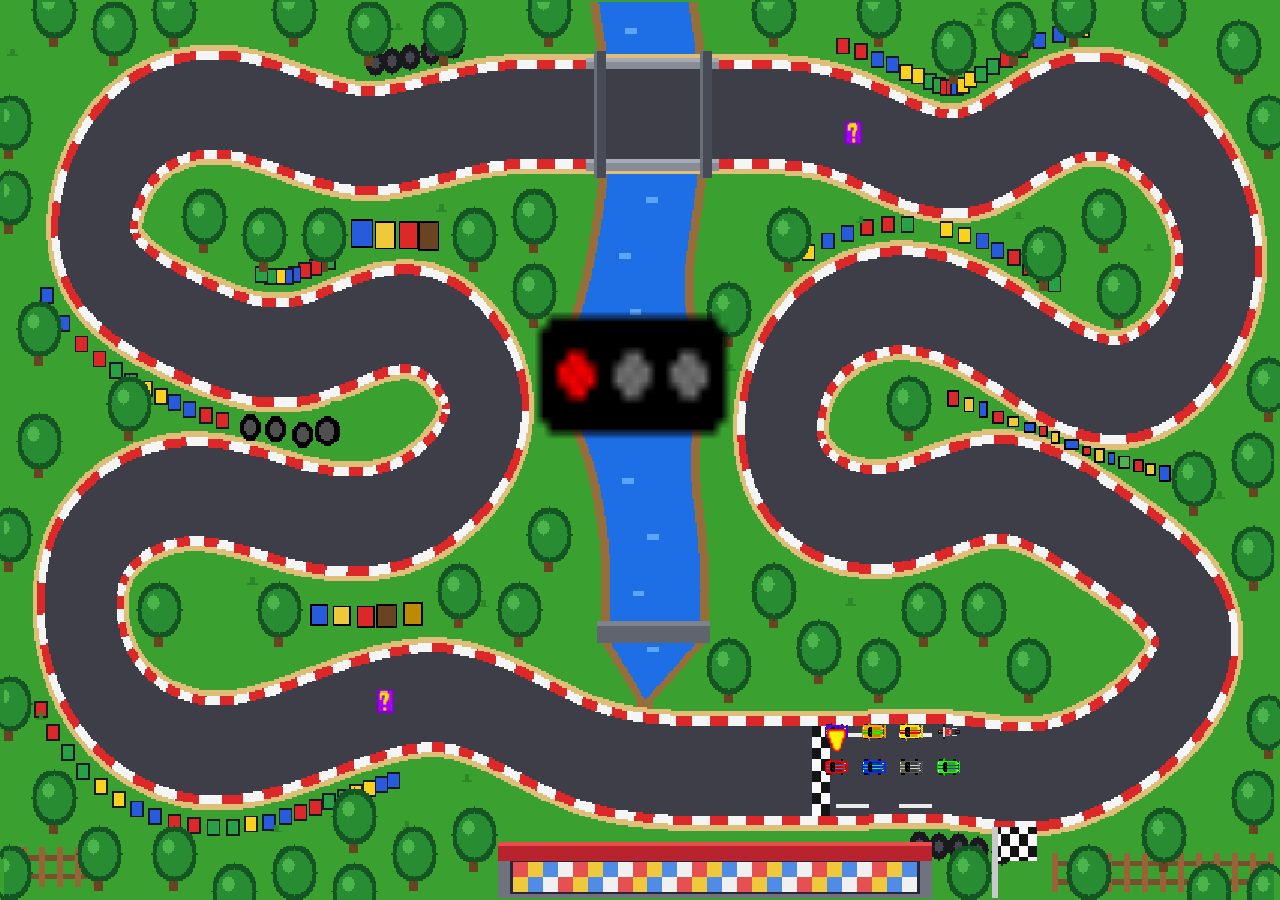
<file: juego.html>
<!DOCTYPE html>
<html lang="es">
<head>
    <meta charset="UTF-8">
    <meta name="viewport" content="width=device-width, initial-scale=1.0">
    <title>MEPKART - Juego</title>
    <link rel="preconnect" href="https://fonts.googleapis.com">
    <link rel="preconnect" href="https://fonts.gstatic.com" crossorigin>
    <link href="https://fonts.googleapis.com/css2?family=Zen+Dots&display=swap" rel="stylesheet">
    <link rel="icon" href="sprites/champi.png">
</head>
<style>
    *
    {
        padding: 0;
        margin: 0;
        box-sizing: border-box;
        image-rendering: pixelated;
        font-family: 'Zen Dots', Arial, Helvetica, sans-serif;
    }
    canvas
    {
        z-index: 99;
        width: 100%;
        height: 100vh;
        position: absolute;
        top: 0;
        left: 0;
    }
    body::-webkit-scrollbar 
    {
        width: 0px;
        height: 0px;
    }
    dialog
    {
        min-height: 100%;
        min-width: 100%;
        background: #0000006d;
        color: white;
        border: none;
        z-index: 1000;
        flex-direction: column;
        align-items: center;
        vertical-align: middle;
        gap: 3rem;
        text-align: center;
    }
    dialog:open
    {
        display: flex;
    }
    #continuar
    {
        margin-top: 15%;
    }
    #reiniciar
    {
        margin-top: 20%;
    }
    dialog button
    {
        background: none;
        color: rgb(170, 170, 170);
        border: none;
        max-width: 350px;
        font-size: 2rem;
        transition: all 0.3s ease;
    }

    dialog button:hover
    {
        font-size: 2.2rem;
        color: white;
        cursor: pointer;
    }

    #salir:hover, #salir2:hover
    {
        transform: translatey(-0.5rem);
    }
    
    h1
    {
        font-size: 2rem;
        font-weight: normal;
        position: fixed;
    }

    #tiempo
    {
        top: 11rem;
    }


    #mensaje
    {
        top: 6rem;
        font-size: 3rem;
    }

    #puesto
    {
        top: 14rem;
    }

</style>
<body>
    <canvas id="fondo"></canvas>
    <canvas id="canvas"></canvas>
    <audio id="audioFondo" src="cancion1.ogg" autoplay loop></audio>
    <dialog id="pausa">
        <button id="continuar">Continuar</button>
        <button id="reiniciar2">Reiniciar</button>
        <button id="salir">Salir</button>
    </dialog>
    <dialog id="fin">
        <h1 id="tiempo">Tiempo total: </h1>
        <h1 id="puesto">Puesto: </h1>
        <h1 id="mensaje"></h1>
        <button id="reiniciar">Reiniciar</button>
        <button id="salir2">Volver al Menú</button>
    </dialog>
</body>
</html>

<script>
const canvas = document.getElementById("canvas");
canvas.width = 1366;
canvas.height = 768;
const fondo = document.getElementById("fondo");
fondo.width = 854;
fondo.height = 480;
const ctx = canvas.getContext("2d", { willReadFrequently: true });
const fondo_ctx = fondo.getContext("2d", { willReadFrequently: false });
const menupausa = document.getElementById("pausa");
const menucontinuar = document.getElementById("continuar");
const menusalir = document.getElementById("salir");
const fin = document.getElementById("fin");
const finreiniciar = document.getElementById("reiniciar");
const finreiniciar2 = document.getElementById("reiniciar2");
const finsalir = document.getElementById("salir2");
const musica = document.getElementById("audioFondo");
const snd_hover = new Audio();
snd_hover.src = "sonidos/menuhover.ogg";
snd_hover.preload = "auto";
const snd_selec = new Audio();
snd_selec.src = "sonidos/menuseleccionar.ogg";
snd_selec.preload = "auto";
const promesasCarga = []; //en este array guardamos todas las imagenes
const imagenauto1 = new Image();
imagenauto1.src = 'sprites/auto_jugador.png';
const imagenauto2 = new Image();
imagenauto2.src = 'sprites/auto_azul.png';
const imagenauto3 = new Image();
imagenauto3.src = 'sprites/auto_amarillo.png';
const imagenauto4 = new Image();
imagenauto4.src = 'sprites/auto_violeta.png';
const imagenauto5 = new Image();
imagenauto5.src = 'sprites/auto_gris.png';
const imagenauto6 = new Image();
imagenauto6.src = 'sprites/auto_naranja.png';
const imagenauto7 = new Image();
imagenauto7.src = 'sprites/auto_verde.png';
const imagenmoto = new Image();
imagenmoto.src = 'sprites/moto.png';
const imagenderrape1 = new Image();
imagenderrape1.src = 'sprites/drift_azul_izq.png';
const imagenderrape2 = new Image();
imagenderrape2.src = 'sprites/drift_amarillo_izq.png';
const imagenderrape3 = new Image();
imagenderrape3.src = 'sprites/drift_violeta_izq.png';
const imagenmapa1 = new Image();
imagenmapa1.src = 'sprites/mapa1.png';
const flecha = new Image();
flecha.src = 'sprites/flecha_auto.png';
const imagencaja = new Image();
imagencaja.src = 'sprites/caja_misteriosa.png';
const imagencaja2 = new Image();
imagencaja2.src = 'sprites/caja_misteriosa_inactiva.png';
const imagen_champi = new Image();
imagen_champi.src = 'sprites/champi.png';
const imagen_tortuga = new Image();
imagen_tortuga.src = 'sprites/tortuga_1.png';
const imagen_tortuga2 = new Image();
imagen_tortuga2.src = 'sprites/tortuga_2.png';
const imagen_banana = new Image();
imagen_banana.src = 'sprites/banana_1.png';
const imagen_banana2 = new Image();
imagen_banana2.src = 'sprites/banana_2.png';
const semaforo = new Image();
semaforo.src = "sprites/semaforo.png";

const snd_principio1 = new Audio();
snd_principio1.src = "sonidos/principio1.ogg";
snd_principio1.preload = "auto";
const snd_principio2 = new Audio();
snd_principio2.src = "sonidos/principio2.ogg";
snd_principio2.preload = "auto";
const snd_choque = new Audio();
snd_choque.src = "sonidos/choque.ogg";
snd_choque.preload = "auto";
const snd_item = new Audio();
snd_item.src = "sonidos/item.ogg";
snd_item.preload = "auto";
const snd_champi = new Audio("sonidos/champi.ogg");
snd_champi.preload = "auto";
snd_champi.volume = (localStorage.getItem("volumen2") / 100);
const snd_item_usar = new Audio("sonidos/tirarobjeto.ogg");
snd_item_usar.preload = "auto";
snd_item_usar.volume = (localStorage.getItem("volumen2") / 100);
const snd_motor = new Audio("sonidos/motor.ogg");
snd_motor.preload = "auto";
snd_motor.loop = true;
snd_motor.volume = (localStorage.getItem("volumen2") / 100);
const snd_vuelta = new Audio("sonidos/vuelta.ogg");
snd_vuelta.preload = "auto";
snd_vuelta.volume = (localStorage.getItem("volumen2") / 100);
const snd_ultvuelta = new Audio("sonidos/ultimavuelta.ogg");
snd_ultvuelta.preload = "auto";
snd_ultvuelta.volume = (localStorage.getItem("volumen2") / 100);

promesasCarga.push(new Promise(res => {
        imagenauto1.onload = res;
        imagenauto1.onerror = () => {
            console.error("aaaaaaaaaaaaaaaaaaaa");
            res();
        };
    }));
promesasCarga.push(new Promise(res => {
    imagenauto2.onload = res;
    imagenauto2.onerror = () => {
        console.error("aaaaaaaaaaaaaaaaaaaa");
        res();
    };
}));
promesasCarga.push(new Promise(res => {
    imagenauto3.onload = res;
    imagenauto3.onerror = () => {
        console.error("aaaaaaaaaaaaaaaaaaaa");
        res();
    };
}));
promesasCarga.push(new Promise(res => {
    imagenauto4.onload = res;
    imagenauto4.onerror = () => {
        console.error("aaaaaaaaaaaaaaaaaaaa");
        res();
    };
}));
promesasCarga.push(new Promise(res => {
    imagenauto5.onload = res;
    imagenauto5.onerror = () => {
        console.error("aaaaaaaaaaaaaaaaaaaa");
        res();
    };
}));
promesasCarga.push(new Promise(res => {
    imagenauto6.onload = res;
    imagenauto6.onerror = () => {
        console.error("aaaaaaaaaaaaaaaaaaaa");
        res();
    };
}));
promesasCarga.push(new Promise(res => {
    imagenauto7.onload = res;
    imagenauto7.onerror = () => {
        console.error("aaaaaaaaaaaaaaaaaaaa");
        res();
    };
}));
promesasCarga.push(new Promise(res => {
    imagenmoto.onload = res;
    imagenmoto.onerror = () => {
        console.error("aaaaaaaaaaaaaaaaaaaa");
        res();
    };
}));

promesasCarga.push(new Promise(res => {
        imagencaja.onload = res;
        imagencaja.onerror = () => {
            console.error("aaaaaaaaaaaaaaaaaaaa");
            res();
        };
    }));
promesasCarga.push(new Promise(res => {
        imagenmapa1.onload = res;
        imagenmapa1.onerror = () => {
            console.error("aaaaaaaaaaaaaaaaaaaa");
            res();
        };
    }));
promesasCarga.push(new Promise(res => {
        flecha.onload = res;
        flecha.onerror = () => {
            console.error("aaaaaaaaaaaaaaaaaaaa");
            res();
        };
    }));
promesasCarga.push(new Promise(res => {
        semaforo.onload = res;
        semaforo.onerror = () => {
            console.error("aaaaaaaaaaaaaaaaaaaa");
            res();
        };
    }));

promesasCarga.push(new Promise(res => {
    snd_principio1.addEventListener("canplaythrough", res, { once: true });
    snd_principio1.addEventListener("error", () => {
        console.error("No se pudo cargar el sonido:", ruta);
        res(); // resolvemos igual para que el juego arranque
    }, { once: true });
    }));
promesasCarga.push(new Promise(res => {
    snd_principio2.addEventListener("canplaythrough", res, { once: true });
    snd_principio2.addEventListener("error", () => {
        console.error("No se pudo cargar el sonido:", ruta);
        res(); // resolvemos igual para que el juego arranque
    }, { once: true });
    }));
promesasCarga.push(new Promise(res => {
    snd_choque.addEventListener("canplaythrough", res, { once: true });
    snd_choque.addEventListener("error", () => {
        console.error("No se pudo cargar el sonido:", ruta);
        res(); // resolvemos igual para que el juego arranque
    }, { once: true });
    }));
promesasCarga.push(new Promise(res => {
    snd_item.addEventListener("canplaythrough", res, { once: true });
    snd_item.addEventListener("error", () => {
        console.error("No se pudo cargar el sonido:", ruta);
        res(); // resolvemos igual para que el juego arranque
    }, { once: true });
    }));
promesasCarga.push(new Promise(res => {
    snd_item_usar.addEventListener("canplaythrough", res, { once: true });
    snd_item_usar.addEventListener("error", () => {
        console.error("No se pudo cargar el sonido:", ruta);
        res(); // resolvemos igual para que el juego arranque
    }, { once: true });
    }));

promesasCarga.push(new Promise(res => {
    snd_champi.addEventListener("canplaythrough", res, { once: true });
    snd_champi.addEventListener("error", () => {
        console.error("No se pudo cargar el sonido:", ruta);
        res(); // resolvemos igual para que el juego arranque
    }, { once: true });
    }));

promesasCarga.push(new Promise(res => {
    snd_motor.addEventListener("canplaythrough", res, { once: true });
    snd_motor.addEventListener("error", () => {
        console.error("No se pudo cargar el sonido:", ruta);
        res(); // resolvemos igual para que el juego arranque
    }, { once: true });
    }));
promesasCarga.push(new Promise(res => {
    snd_vuelta.addEventListener("canplaythrough", res, { once: true });
    snd_vuelta.addEventListener("error", () => {
        console.error("No se pudo cargar el sonido:", ruta);
        res(); // resolvemos igual para que el juego arranque
    }, { once: true });
    }));
promesasCarga.push(new Promise(res => {
    snd_ultvuelta.addEventListener("canplaythrough", res, { once: true });
    snd_ultvuelta.addEventListener("error", () => {
        console.error("No se pudo cargar el sonido:", ruta);
        res(); // resolvemos igual para que el juego arranque
    }, { once: true });
    }));

document.addEventListener('contextmenu', function (e)
{
    e.preventDefault();
});

let acel_auto = false;
if (localStorage.getItem("acelerar") !== null && localStorage.getItem("acelerar") == "auto")
{
    acel_auto = true;
}

let pausa = false;
let mov = false;
let tiempo = {centisegundos: 0, segundos: 0, minutos: 0, principio: 4};
let auto = {x: 880, y: 647, ancho: 25, altura: 15, anchoimagen: 25, altoimagen: 15,  velocidad: 0, velocidadmax: 4.75, angulo: 3.14, angulo_muestra: 3.14, min_turbo_con: 0, min_turbo: 0, pasto: false, checkpoint: 0, vuelta: 0, imagen: imagenauto1, id:1, puesto:1, objeto: null, o: false, boost: false};
let bot1 = {x: 920, y: 647, ancho: 25, altura: 15, anchoimagen: 25, altoimagen: 15,  velocidad: 0, velocidadmax: 4.75, angulo: 3.14, angulo_muestra: 3.14, min_turbo_con: 0, min_turbo: 0, pasto: false, checkpoint: 0, vuelta: 0, imagen:imagenauto2, camino:0, id:2, puesto:2, objeto: null, o: false, boost: false};
let bot2 = {x: 960, y: 617, ancho: 25, altura: 15, anchoimagen: 25, altoimagen: 15,  velocidad: 0, velocidadmax: 4.75, angulo: 3.14, angulo_muestra: 3.14, min_turbo_con: 0, min_turbo: 0, pasto: false, checkpoint: 0, vuelta: 0, imagen:imagenauto3, camino:0, id:3, puesto:3, objeto: null, o: false, boost: false};
let bot3 = {x: 880, y: 617, ancho: 25, altura: 15, anchoimagen: 25, altoimagen: 15,  velocidad: 0, velocidadmax: 4.75, angulo: 3.14, angulo_muestra: 3.14, min_turbo_con: 0, min_turbo: 0, pasto: false, checkpoint: 0, vuelta: 0, imagen:imagenauto4, camino:0, id:4, puesto:4, objeto: null, o: false, boost: false};
let bot4 = {x: 960, y: 647, ancho: 25, altura: 15, anchoimagen: 25, altoimagen: 15,  velocidad: 0, velocidadmax: 4.75, angulo: 3.14, angulo_muestra: 3.14, min_turbo_con: 0, min_turbo: 0, pasto: false, checkpoint: 0, vuelta: 0, imagen:imagenauto5, camino:0, id:5, puesto:5, objeto: null, o: false, boost: false};
let bot5 = {x: 920, y: 617, ancho: 25, altura: 15, anchoimagen: 25, altoimagen: 15,  velocidad: 0, velocidadmax: 4.75, angulo: 3.14, angulo_muestra: 3.14, min_turbo_con: 0, min_turbo: 0, pasto: false, checkpoint: 0, vuelta: 0, imagen:imagenauto6, camino:0, id:6, puesto:6, objeto: null, o: false, boost: false};
let bot6 = {x: 1000, y: 647, ancho: 25, altura: 15, anchoimagen: 25, altoimagen: 15,  velocidad: 0, velocidadmax: 4.75, angulo: 3.14, angulo_muestra: 3.14, min_turbo_con: 0, min_turbo: 0, pasto: false, checkpoint: 0, vuelta: 0, imagen:imagenauto7, camino:0, id:7, puesto:7, objeto: null, o: false, boost: false};
let bot7 = {x: 1000, y: 617, ancho: 25, altura: 15, anchoimagen: 25, altoimagen: 15,  velocidad: 0, velocidadmax: 4.75, angulo: 3.14, angulo_muestra: 3.14, min_turbo_con: 0, min_turbo: 0, pasto: false, checkpoint: 0, vuelta: 0, imagen:imagenmoto, camino:0, id:8, puesto:8, objeto: null, o: false, boost: false};
const obj = ["champi", "tortuga", "bananas"];
let autos = [auto,bot1,bot2,bot3,bot4,bot5,bot6,bot7];
let tortu = {x: null, y: null, ancho: 20, altura: 20, anchoimagen: 20, altoimagen: 20, velocidad: 10, angulo: null, imagen: imagen_tortuga2, existe: false, contador: 0 };
let banana = {x: null, y: null, ancho: 30, altura: 30, anchoimagen: 30, altoimagen: 30, imagen: imagen_banana, existe: false, contador: 0 };

let caja = {x: 400, y: 585, ancho: 21.25, altura: 25, anchoimagen: 40, altoimagen: 25, imagen: imagencaja, activo: true};
let caja2 = {x: 900, y: 100, ancho: 21.25, altura: 25, anchoimagen: 40, altoimagen: 25, imagen: imagencaja, activo: true};
let objetos = [caja, caja2];

let mouseapretado = false;
let teclas = {};
let mousex = 0;
let mousey = 0;
const mapa1 = [
{x: 500, y: 50, ancho: 390, altura: 94},
{x:320, y:67, ancho:180, altura:90},
{x:200, y:47, ancho:115, altura:93},
{x:130, y:54, ancho:65, altura:94},
{x:70, y:90, ancho:80, altura:180},
{x:70, y:227, ancho:87, altura:64},
{x:160, y:240, ancho:340, altura:94},
{x:470, y:270, ancho:80, altura:160},
{x:100, y:385, ancho:400, altura:96},
{x:55, y:407, ancho:73, altura:94},
{x:44, y:506, ancho:95, altura:80},
{x:65, y:580, ancho:280, altura:100},
{x:340, y:555, ancho:220, altura:105},
{x:560, y:580, ancho:120, altura:115},
{x:680, y:607, ancho:450, altura:94},
{x:1130, y:598, ancho:100, altura:100},
{x:1200, y:560, ancho:100, altura:85},
{x:1200, y:450, ancho:110, altura:110},
{x:895, y:390, ancho:325, altura:110},
{x:800, y:270, ancho:90, altura:190},
{x:840, y:217, ancho:240, altura:89},
{x:1030, y:257, ancho:250, altura:110},
{x:1260, y:207, ancho:80, altura:114},
{x:1240, y:97, ancho:95, altura:104},
{x:895, y:59, ancho:365, altura:114},
];
//estan ordenados desde la linea de meta en adelante
const mapa1_checkpoints = 
[
{x:870, y:507, ancho:20, altura:254},
{x:300, y:385, ancho:20, altura:296},
{x:240, y:45, ancho:20, altura:294},
{x:500, y: 20, ancho: 20, altura: 164},
{x:895, y:59, ancho:20, altura:114},
{x:1030, y:207, ancho:20, altura:130},
{x:1030, y:390, ancho:20, altura:335},
];

const mapa1_caminobots =
[
{x:830, y:647, ancho:50, altura:50},
{x:440, y:570, ancho:50, altura:50},
{x:240, y:650, ancho:50, altura:50},
{x:100, y:540, ancho:50, altura:50},
{x:180, y:400, ancho:50, altura:50},
{x:400, y:430, ancho:50, altura:50},
{x:400, y:240, ancho:50, altura:50},
{x:220, y:280, ancho:50, altura:50},
{x:80, y:170, ancho:50, altura:50},
{x:250, y:80, ancho:50, altura:50},
{x:390, y:120, ancho:50, altura:50},
{x:550, y:70, ancho:50, altura:50},
{x:895, y:100, ancho:50, altura:50},
{x:1100, y:90, ancho:50, altura:50},
{x:1280, y:210, ancho:50, altura:50},
{x:1160, y:330, ancho:50, altura:50},
{x:970, y:220, ancho:50, altura:50},
{x:820, y:330, ancho:50, altura:50},
{x:1030, y:390, ancho:50, altura:50},
{x:1240, y:460, ancho:50, altura:50},
{x:1130, y:670, ancho:50, altura:50},
];
//no tienen orden especifico
const mapa1_obstaculos = [
{x:760, y:530, ancho:40, altura:70},
{x:805, y:480, ancho:40, altura:70},
{x:850, y:530, ancho:40, altura:50},
{x:920, y:550, ancho:40, altura:50},
{x:970, y:500, ancho:95, altura:50},
{x:1080, y:550, ancho:40, altura:50},
{x:1330, y:600, ancho:40, altura:120},
{x:1330, y:310, ancho:40, altura:120},
{x:1250, y:390, ancho:40, altura:50},
{x:1320, y:450, ancho:40, altura:50},
{x:760, y:240, ancho:40, altura:50},
{x:820, y:180, ancho:40, altura:50},
{x:880, y:180, ancho:120, altura:30},
{x:1000, y:180, ancho:80, altura:30},
{x:1090, y:180, ancho:130, altura:70},
{x:630, y:150, ancho:120, altura:280},
{x:607, y:200, ancho:120, altura:180},
{x:640, y:430, ancho:110, altura:165},
{x:490, y:170, ancho:110, altura:80},
{x:570, y: 0, ancho:200, altura:44},
{x:380, y: 0, ancho: 115, altura: 54},
{x:895, y:0, ancho:270, altura:45},
{x:805, y:0, ancho:40, altura:45},
{x:1220, y:0, ancho:40, altura:45},
{x:1320, y:20, ancho:40, altura:100},
{x:945, y:20, ancho:130, altura:55},
{x:150, y:500, ancho:40, altura:50},
{x:280, y:500, ancho:290, altura:40},
{x:565, y:440, ancho:40, altura:50},
{x:50, y:280, ancho:50, altura:50},
{x:958, y:330, ancho:100, altura:30},
{x:1060, y:359, ancho:80, altura:25},
{x:1135, y:374, ancho:200, altura:25},
{x:0, y:690, ancho:400, altura:100},
{x: 400, y:650, ancho:125, altura:100},
{x: 525, y:710, ancho:845, altura:100},
{x: 0, y:0, ancho:45, altura:400},
{x: 0, y:440, ancho:35, altura:40},
{x: 0, y:580, ancho:35, altura:40},
{x: 45, y:0, ancho:155, altura:40},
{x: 295, y:0, ancho:40, altura:40},
{x: 100, y:305, ancho:60, altura:70},
{x: 160, y:345, ancho:200, altura:25},
{x: 200, y:170, ancho:265, altura:50},
{x: 265, y:210, ancho:85, altura:30},
{x: 40, y:610, ancho:35, altura:80},
{x: 70, y:650, ancho:60, altura:50},
];


function posicionmouse(e)
{
    mousex = (e.clientX) * (canvas.width / canvas.clientWidth);
    mousey = (e.clientY) * (canvas.height / canvas.clientHeight);
}

let caja_aux = 0;
function colisiones(porcion)
{
    porcion.x += Math.cos(porcion.angulo) * porcion.velocidad;
    porcion.y += Math.sin(porcion.angulo) * porcion.velocidad;
    //21x9
    //let alturahitbox = 20;
    let centrox = porcion.x + porcion.ancho / 2;
    let centroy = porcion.y + porcion.altura / 2;
    let hitbox_izq = porcion.x + 4;
    let hitbox_der = (porcion.x + porcion.ancho) - 2;
    let hitbox_abajo = (porcion.y + porcion.altura) -3;
    let hitbox_arriba = hitbox_abajo - 9;
    let hit_tortuga_izq = tortu.x + 4;
    let hit_tortuga_der = (tortu.x + tortu.ancho) - 2;
    let hit_tortuga_abajo = (tortu.y + tortu.altura) - 3;
    let hit_tortuga_arriba = hit_tortuga_abajo - 9;
    let hit_banana_izq = banana.x + 4;
    let hit_banana_der = (banana.x + banana.ancho) - 2;
    let hit_banana_abajo = (banana.y + banana.altura) - 3;
    let hit_banana_arriba = hit_banana_abajo - 9;
    if (porcion.y <= 17)
    {
        porcion.y = 17;
    }
    else if (porcion.y >= canvas.height - 27)
    {
        porcion.y = canvas.height - 27;
    }

    if (porcion.x <= 7)
    {
        porcion.x = 7;
    }
    else if (porcion.x >= canvas.width - 27)
    {
        porcion.x = canvas.width - 27;
    }

    let colisiones = {abajo: true, arriba: true, izquierda: true, derecha: true};
    porcion.pasto = true;
    //se fija que la porcion y el objeto esten tocandose
    for (let i = 0; i < mapa1.length; i++)
    {
        let auxruta = mapa1[i].x + mapa1[i].ancho > hitbox_izq && mapa1[i].x < hitbox_der && mapa1[i].y + mapa1[i].altura > hitbox_arriba && mapa1[i].y < hitbox_abajo;
        if (auxruta)
        {
            porcion.pasto = false; // encontró un tramo de ruta
            break;
        }
    
    }
    objetos.forEach(objeto => 
    {
        let auxobjeto = objeto.x + objeto.ancho > hitbox_izq && objeto.x < hitbox_der && objeto.y + objeto.altura > hitbox_arriba && objeto.y < hitbox_abajo;

        if (auxobjeto && objeto.activo)
        {
            caja_aux = 32;
            if (!porcion.o)
            {   
                porcion.objeto = obj[Math.floor(Math.random() * 3)];
                porcion.o = true;
                if (porcion.id == 1)
                {
                    snd_item.play();
                }
            }
            objeto.imagen = imagencaja2;
            objeto.activo = false;
            return;
        }
        else if (!objeto.activo && !auxobjeto)
        {
            setTimeout(() => 
            {
                // al cumplirse el segundo, se fija si algún auto sigue encima
                let ocupada = autos.some(a =>
                {
                    let izq = a.x + 4;
                    let der = a.x + a.ancho - 2;
                    let abajo = a.y + a.altura - 3;
                    let arriba = abajo - 9;
                    return objeto.x + objeto.ancho > izq && objeto.x < der && objeto.y + objeto.altura > arriba && objeto.y < abajo;
                });

                if (!ocupada)
                {
                    objeto.activo = true; 
                    objeto.imagen = imagencaja;
                }
            }, 1000);
        }
    });

    for (let i = 0; i < mapa1_checkpoints.length; i++)
    {
        let auxcheckpoint = mapa1_checkpoints[i].x + mapa1_checkpoints[i].ancho > hitbox_izq && mapa1_checkpoints[i].x < hitbox_der && mapa1_checkpoints[i].y + mapa1_checkpoints[i].altura > hitbox_arriba && mapa1_checkpoints[i].y < hitbox_abajo;
        if (auxcheckpoint)
        {
            if (porcion.checkpoint == i - 1)
            {
                porcion.checkpoint = i;
                break;
            }
            else if (porcion.checkpoint == mapa1_checkpoints.length - 1 && i == 0)
            {
                porcion.checkpoint = 0;
                porcion.vuelta += 1;
                if (porcion.id == 1)
                {
                    if (porcion.vuelta < 4)
                    {
                        snd_vuelta.play();
                    }
                    else
                    {
                        snd_ultvuelta.play();
                    }
                }
                //console.log("Vuelta: " + porcion.vuelta);
                break;
            }
        }
    }

    if (porcion.id != 1)
    {
        for (let i = 0; i < mapa1_caminobots.length; i++)
        {
            let auxcamino = mapa1_caminobots[i].x + mapa1_caminobots[i].ancho > hitbox_izq && mapa1_caminobots[i].x < hitbox_der && mapa1_caminobots[i].y + mapa1_caminobots[i].altura > hitbox_arriba && mapa1_caminobots[i].y < hitbox_abajo;
            if (auxcamino)
            {
                if (porcion.camino == i - 1)
                {
                    porcion.camino = i;
                    break;
                }
                else if (porcion.camino == mapa1_caminobots.length - 1 && i == 0)
                {
                    porcion.camino = 0;
                    //console.log("Vuelta: " + porcion.vuelta);
                    break;
                }
            }
        
        }
    }

    for (let i = 0; i < autos.length; i++)
    {
        if (autos[i].id != porcion.id && autos[i].vuelta < 5)
        {
            let auxauto = autos[i].x + autos[i].ancho > hitbox_izq && autos[i].x < hitbox_der && autos[i].y + autos[i].altura > hitbox_arriba && autos[i].y < hitbox_abajo;
            
            if (auxauto)
            {
                //donde hay mas colision
                let colisionx = (autos[i].x + autos[i].ancho < hitbox_der ? autos[i].x + autos[i].ancho : hitbox_der) - (autos[i].x > hitbox_izq ? autos[i].x : hitbox_izq);
                let colisiony = (autos[i].y + autos[i].altura < hitbox_abajo ? autos[i].y + autos[i].altura : hitbox_abajo) - (autos[i].y > hitbox_arriba ? autos[i].y : hitbox_arriba);


                if (colisionx < colisiony)
                {
                    //costados
                    if (autos[i].x + autos[i].ancho / 2 < centrox)
                    {
                        colisiones.izquierda = false;
                        porcion.x = autos[i].x + autos[i].ancho - 7;
                    } 
                    else
                    {
                        colisiones.derecha = false;
                        porcion.x = autos[i].x - (porcion.ancho - 5);
                    }
                }
                else
                {
                    //arriba y abajo
                    if (autos[i].y + autos[i].altura / 2  < centroy)
                    {
                        colisiones.arriba = false;
                        porcion.y = autos[i].y + autos[i].altura - (porcion.altura - 15);
                    } 
                    else
                    {
                        colisiones.abajo = false;
                        porcion.y = autos[i].y - (porcion.altura - 6);
                    }
                }
                if (porcion.id == 1)
                {
                    snd_choque.play();
                }
            }
        }
    }
    

    for (let i = 0; i < mapa1_obstaculos.length; i++)
    {
        let auxobstaculo = mapa1_obstaculos[i].x + mapa1_obstaculos[i].ancho > hitbox_izq && mapa1_obstaculos[i].x < hitbox_der && mapa1_obstaculos[i].y + mapa1_obstaculos[i].altura > hitbox_arriba && mapa1_obstaculos[i].y < hitbox_abajo;
        if (auxobstaculo)
        {
            //donde hay mas colision
            let colisionx = (mapa1_obstaculos[i].x + mapa1_obstaculos[i].ancho < hitbox_der ? mapa1_obstaculos[i].x + mapa1_obstaculos[i].ancho : hitbox_der) - (mapa1_obstaculos[i].x > hitbox_izq ? mapa1_obstaculos[i].x : hitbox_izq);
            let colisiony = (mapa1_obstaculos[i].y + mapa1_obstaculos[i].altura < hitbox_abajo ? mapa1_obstaculos[i].y + mapa1_obstaculos[i].altura : hitbox_abajo) - (mapa1_obstaculos[i].y > hitbox_arriba ? mapa1_obstaculos[i].y : hitbox_arriba);


            if (colisionx < colisiony)
            {
                //costados
                if (mapa1_obstaculos[i].x + mapa1_obstaculos[i].ancho / 2 < centrox)
                {
                    colisiones.izquierda = false;
                    porcion.x = mapa1_obstaculos[i].x + mapa1_obstaculos[i].ancho - 4;
                } 
                else
                {
                    colisiones.derecha = false;
                    porcion.x = mapa1_obstaculos[i].x - (porcion.ancho - 2);
                }
            }
            else
            {
                //arriba y abajo
                if (mapa1_obstaculos[i].y + mapa1_obstaculos[i].altura / 2  < centroy)
                {
                    colisiones.arriba = false;
                    porcion.y = mapa1_obstaculos[i].y + mapa1_obstaculos[i].altura - (porcion.altura - 12);
                } 
                else
                {
                    colisiones.abajo = false;
                    porcion.y = mapa1_obstaculos[i].y - (porcion.altura - 3);
                }
            }

            if (porcion.id == 1)
            {
                snd_choque.play();
            }
            
        }
    }

    

    porcion.x -= Math.cos(porcion.angulo) * porcion.velocidad;
    porcion.y -= Math.sin(porcion.angulo) * porcion.velocidad;
    if (tortu.existe)
    {
        let auxtortuga = (hit_tortuga_der > hitbox_izq && hit_tortuga_izq < hitbox_der && hit_tortuga_abajo > hitbox_arriba && hit_tortuga_arriba < hitbox_abajo);
        if (auxtortuga)
        {
            porcion.velocidadmax = 0;
            porcion.velocidad = 0;
            setTimeout(() => 
            { 
                porcion.velocidadmax = 4.75; 
            }, 1000);
            tortu.x = null;
            tortu.y = null;
            tortu.angulo = null;
            tortu.existe = false;
            let snd_choque_aux = snd_choque;
            snd_choque_aux.volume = localStorage.getItem("volumen2") / 100;
            snd_choque_aux.play();
        }
    }
    if (banana.existe)
    {
        let auxbanana = (hit_banana_der > hitbox_izq && hit_banana_izq < hitbox_der && hit_banana_abajo > hitbox_arriba && hit_banana_arriba < hitbox_abajo);
        if (auxbanana)
        {
            porcion.velocidadmax = 0;
            porcion.velocidad = 0;
            setTimeout(() => 
            { 
                porcion.velocidadmax = 4.75; 
            }, 1000);
            banana.x = null;
            banana.y = null;
            banana.angulo = null;
            banana.existe = false;
            let snd_choque_aux = snd_choque;
            snd_choque_aux.volume = localStorage.getItem("volumen2") / 100;
            snd_choque_aux.play();
        }
    }
    for (let i = 0; i < mapa1_obstaculos.length; i++)
    {
        if (tortu.existe)
        {
            let auxtortuga2 = (mapa1_obstaculos[i].x + mapa1_obstaculos[i].ancho > hit_tortuga_izq && mapa1_obstaculos[i].x < hit_tortuga_der && mapa1_obstaculos[i].y + mapa1_obstaculos[i].altura > hit_tortuga_arriba && mapa1_obstaculos[i].y < hit_tortuga_abajo);
            if (auxtortuga2)
            {
                tortu.x = null;
                tortu.y = null;
                tortu.angulo = null;
                tortu.existe = false;
            }
        }
    }
    return colisiones;
}

function dibujar()
{
    for (let i=0; i<objetos.length; i++)
    {
        ctx.drawImage(objetos[i].imagen, objetos[i].x - objetos[i].anchoimagen / 4, objetos[i].y, objetos[i].anchoimagen, objetos[i].altoimagen);

    }
    for (let i=0; i<autos.length; i++)
    {
        if (autos[i].angulo != 0)
        {
            ctx.save();
            ctx.translate(autos[i].x + (autos[i].anchoimagen / 2), autos[i].y + (autos[i].altoimagen / 2));
            //ctx.rotate(auto.angulo * (Math.PI / 180));
            ctx.rotate(autos[i].angulo_muestra);
            ctx.imageSmoothingEnabled = false;
            ctx.drawImage(autos[i].imagen, -autos[i].anchoimagen / 2, -autos[i].altoimagen / 2, autos[i].anchoimagen, autos[i].altoimagen);
            ctx.restore();
            if(autos[i].min_turbo_con > 1)
            {
                ctx.save();
                ctx.translate(autos[i].x + (autos[i].anchoimagen / 2), autos[i].y + (autos[i].altoimagen / 2));
                //ctx.rotate(auto.angulo * (Math.PI / 180));
                ctx.rotate(autos[i].angulo_muestra);
                ctx.imageSmoothingEnabled = false;
                if (autos[i].min_turbo_con < 2)
                {
                    if (autos[i].angulo_muestra > autos[i].angulo)
                    {
                        ctx.save();
                        ctx.scale(1, -1);
                        ctx.drawImage(imagenderrape1, -autos[i].anchoimagen / 2, -autos[i].altoimagen / 2, autos[i].anchoimagen, autos[i].altoimagen);
                        ctx.restore();
                    }
                    else
                    {
                        ctx.drawImage(imagenderrape1, -autos[i].anchoimagen / 2, -autos[i].altoimagen / 2, autos[i].anchoimagen, autos[i].altoimagen);
                    }
                    
                }
                else if (autos[i].min_turbo_con < 4)
                {
                    if (autos[i].angulo_muestra > autos[i].angulo)
                    {
                        ctx.save();
                        ctx.scale(1, -1);
                        ctx.drawImage(imagenderrape2, -autos[i].anchoimagen / 2, -autos[i].altoimagen / 2, autos[i].anchoimagen, autos[i].altoimagen);
                        ctx.restore();
                    }
                    else
                    {
                        ctx.drawImage(imagenderrape2, -autos[i].anchoimagen / 2, -autos[i].altoimagen / 2, autos[i].anchoimagen, autos[i].altoimagen);
                    }
                }
                else
                {
                    if (autos[i].angulo_muestra > autos[i].angulo)
                    {
                        ctx.save();
                        ctx.scale(1, -1);
                        ctx.drawImage(imagenderrape3, -autos[i].anchoimagen / 2, -autos[i].altoimagen / 2, autos[i].anchoimagen, autos[i].altoimagen);
                        ctx.restore();
                    }
                    else
                    {
                        ctx.drawImage(imagenderrape3, -autos[i].anchoimagen / 2, -autos[i].altoimagen / 2, autos[i].anchoimagen, autos[i].altoimagen);
                    }
                }
                
                ctx.restore();
            }
        }
        else
        {
            ctx.drawImage(autos[i].imagen, autos[i].x, autos[i].y, autos[i].anchoimagen, autos[i].altoimagen);
        }
    }

    
    ctx.drawImage(flecha, auto.x + 3, auto.y - 25, 20, 20);
    
    
    ctx.fillStyle = "rgb(255, 255, 255)";
    ctx.strokeStyle = "rgb(0, 0, 0)";
    if(tiempo.principio > 0)
    {
        /*ctx.font = '100px Arial Black';
        ctx.strokeText(tiempo.principio, 600, 350);
        ctx.fillText(tiempo.principio, 600, 350);*/
        switch (tiempo.principio)
        {
            case 4:
            ctx.drawImage(semaforo, 0 * 27, 0 * 15, 27, 15, 535, 250, 270, 150);
            break;
            case 3:
            ctx.drawImage(semaforo, 1 * 27, 0 * 15, 27, 15, 535, 250, 270, 150);
            break;
            case 2:
            ctx.drawImage(semaforo, 0 * 27, 1 * 15, 27, 15, 535, 250, 270, 150);
            break;
            case 1:
            ctx.drawImage(semaforo, 1 * 27, 1 * 15, 27, 15, 535, 250, 270, 150);
            break;
        }
    }
    else if (tiempo.principio == 0)
    {
        /*ctx.font = '100px Arial Black';
        ctx.strokeText("GO!", 600, 350);
        ctx.fillText("GO!", 600, 350);*/
        ctx.drawImage(semaforo, 0 * 27, 2 * 15, 27, 15, 535, 250, 270, 150);
    }
    if (tiempo.principio < 1)
    {
        ctx.fillStyle = "rgba(106, 255, 254, 0.3)";
        if (auto.vuelta > 4)
        {
            ctx.fillRect(40, 30, 270, 90);
        }
        else
        {
            ctx.fillRect(40, 30, 180, 90);
        }
        
        ctx.fillStyle = "rgb(255, 255, 255)";
        ctx.strokeStyle = "rgb(0, 0, 0)";
        ctx.lineWidth = 1; 
        ctx.font = '20px Zen Dots';
        if (auto.vuelta < 4)
        {
            ctx.strokeText("Vuelta " + (auto.vuelta + 1), 50, 50);
            ctx.fillText("Vuelta " + (auto.vuelta + 1), 50, 50);
        }
        else if (auto.vuelta == 4)
        {
            ctx.strokeText("Última Vuelta", 50, 50);
            ctx.fillText("Última Vuelta", 50, 50);
        }
        else
        {
            ctx.strokeText("Carrera Completada", 50, 50);
            ctx.fillText("Carrera Completada", 50, 50);
        }
        ctx.strokeText("Puesto " + auto.puesto, 50, 80);
        ctx.fillText("Puesto " + auto.puesto, 50, 80);
        ctx.strokeText(tiempo.minutos + ":" + tiempo.segundos + ":" + tiempo.centisegundos, 50, 110);
        ctx.fillText(tiempo.minutos + ":" + tiempo.segundos + ":" + tiempo.centisegundos, 50, 110);
        ctx.fillStyle = "rgba(106, 255, 254, 0.3)";
        ctx.fillRect(1245, 30, 90, 90);
        ctx.strokeRect(1245, 30, 90, 90);
    }
    if (auto.objeto != null)
    {
        if (auto.objeto == "champi")
        {
            ctx.drawImage(imagen_champi, 1245, 30, 90, 90);
        }
        else if (auto.objeto == "tortuga")
        {

            ctx.drawImage(imagen_tortuga, 1245, 30, 90, 90);
        }
        else if (auto.objeto == "bananas")
        {
            ctx.drawImage(imagen_banana, 1245, 30, 90, 90);
        }
    }
    if (tortu.existe)
    { 
        ctx.drawImage(tortu.imagen, tortu.x, tortu.y, tortu.anchoimagen, tortu.altoimagen);
    }
    if (banana.existe)
    { 
        ctx.drawImage(banana.imagen, banana.x, banana.y, banana.anchoimagen, banana.altoimagen);
    }
    //contador de checkpoints solo para probar, despues se comenta para la expo
    /*ctx.font = '20px Bebas Neue';
    ctx.strokeText("Checkpoint" + auto.checkpoint, 50, 110);
    ctx.fillText("Checkpoint " + auto.checkpoint, 50, 110);*/
}

setInterval(function() 
{
    if (tiempo.principio < 1 && auto.vuelta < 5)
    {
        if (!pausa)
        {
            tiempo.centisegundos++;
            if (tiempo.centisegundos >= 100)
            {
                tiempo.centisegundos = 0;
                tiempo.segundos++;
                if (tiempo.segundos >= 60)
                {
                    tiempo.segundos = 0;
                    tiempo.minutos++;
                }
            }
        }
    }
    //console.log(tiempo);
}, 10);


setInterval(function() 
{
    if (tiempo.principio >= 0)
    {
        tiempo.principio--;
        if (tiempo.principio > 0 && tiempo.principio < 4)
        {
            snd_principio1.play();
            snd_principio1.volume = (localStorage.getItem("volumen2") / 100);
        }
        else if (tiempo.principio == 0)
        {
            snd_principio2.play();
            snd_principio2.volume = (localStorage.getItem("volumen2") / 100);
        }
    }
    //console.log(tiempo);
}, 1000);





function moverjugador()
{
    if (tiempo.principio < 1)
    {
        //console.log(auto.pasto);
        /*if (auto.vuelta == 5)
        {
            if (auto.velocidad > 0)
            {
                auto.velocidad -= 0.05;
            }
            else if (auto.velocidad < 0)
            {
                auto.velocidad += 0.05;
            }
        }*/
        if (auto.vuelta < 5)
        {
            if (auto.pasto && !auto.boost)
            {
                auto.velocidadmax = 2;
                auto.min_turbo_con = 0;
                auto.min_turbo = 0;
            }

        /* if (teclas['arrowright'] || teclas['d'] || teclas['arrowleft'] || teclas['a']) 
            {
                auto.velocidadmax = 5.25;
            }
            else
            {
                auto.velocidadmax = 6;
            }*/
            if(auto.boost)
            {
                auto.velocidadmax = 8;
                if (auto.velocidad != 0)
                {
                    auto.velocidad /= Math.abs(auto.velocidad);
                    auto.velocidad *= 8;
                }
                else
                {
                    auto.velocidad = 8;
                }
                setTimeout(function() {auto.boost = false; auto.velocidadmax= 4.25;}, 1200); 
            }
            canvas.addEventListener("mousedown", function (e) 
            {
                if (auto.o && e.button == 1)
                {
                    if(auto.objeto == "champi")
                    {
                        auto.boost = true;
                        auto.o = false;
                        auto.objeto = null;
                    }
                    else if(auto.objeto == "tortuga")
                    {
                        auto.o = false;
                        auto.objeto = null;
                        tortu.x = auto.x;
                        tortu.y = auto.y;
                        tortu.angulo = auto.angulo;
                        tortu.existe = true;
                        tortu.x += Math.cos(tortu.angulo) * auto.anchoimagen;
                        tortu.y += Math.sin(tortu.angulo) * auto.altoimagen;
                    }
                    else if(auto.objeto == "bananas")
                    {
                        auto.o = false;
                        auto.objeto = null;
                        banana.x = auto.x;
                        banana.y = auto.y;
                        banana.existe = true;
                        banana.x -= Math.cos(auto.angulo) * auto.anchoimagen;
                        banana.y -= Math.sin(auto.angulo) * auto.altoimagen;
                    }
                }
                
            });
            if(auto.o && teclas['q'] )
            {
                if(auto.objeto == "champi")
                {
                    auto.boost = true;
                    auto.o = false;
                    auto.objeto = null;
                    snd_champi.play();
                }
                else if(auto.objeto == "tortuga")
                {
                    auto.o = false;
                    auto.objeto = null;
                    tortu.x = auto.x;
                    tortu.y = auto.y;
                    tortu.angulo = auto.angulo;
                    tortu.existe = true;
                    tortu.x += Math.cos(tortu.angulo) * auto.anchoimagen;
                    tortu.y += Math.sin(tortu.angulo) * auto.altoimagen;
                    snd_item_usar.play();
                }
                else if(auto.objeto == "bananas")
                {
                    auto.o = false;
                    auto.objeto = null;
                    banana.x = auto.x;
                    banana.y = auto.y;
                    banana.existe = true;
                    banana.x -= Math.cos(auto.angulo) * auto.anchoimagen;
                    banana.y -= Math.sin(auto.angulo) * auto.altoimagen;
                    snd_item_usar.play();
                }
                
            }
            //console.log(auto.objeto);
            if (acel_auto)
            {
                mov = true; 
                if (auto.velocidad < auto.velocidadmax)
                {
                    auto.velocidad += 0.25;
                }
                else if (auto.velocidad >= auto.velocidadmax)
                {
                    auto.velocidad = auto.velocidadmax;
                } 
            }
            else
            {
                if (teclas['arrowup'] || teclas['w'] || teclas[' ']) 
                {
                    mov = true; 
                    if (auto.velocidad < auto.velocidadmax)
                    {
                        auto.velocidad += 0.25;
                    }
                    else if (auto.velocidad >= auto.velocidadmax)
                    {
                        auto.velocidad = auto.velocidadmax;
                    }
                } 
                if (teclas['arrowdown'] || teclas['s']) 
                {
                    mov = true;
                    if (auto.velocidad > -auto.velocidadmax)
                    {
                        auto.velocidad -= 0.25;
                    } 
                    else if (auto.velocidad <= -auto.velocidadmax)
                    {
                        auto.velocidad = -auto.velocidadmax;
                    }
                }
            }
            if (teclas['shift']) 
            {
                if (auto.min_turbo != 0)
                {
                    auto.velocidadmax = 7;
                    auto.min_turbo -= 0.04;
                    if (auto.min_turbo < 0)
                    {
                        auto.min_turbo = 0;
                    }
                }
                else
                {
                    auto.velocidadmax= 4.25;
                }
                if (mov && teclas['arrowleft'] || teclas['a'])
                {
                    auto.angulo -= 0.022*(auto.velocidad/2);
                    auto.angulo_muestra = auto.angulo - 0.24*(auto.velocidad/2);
                }
                if (mov && teclas['arrowright'] || teclas['d'])
                {
                    auto.angulo += 0.022*(auto.velocidad/2);
                    auto.angulo_muestra = auto.angulo + 0.24*(auto.velocidad/2);
                }
                if (mov && (teclas['arrowright'] || teclas['d'] || teclas['arrowleft'] || teclas['a']))
                {
                    auto.min_turbo_con += 0.02;
                }
                else
                {
                    auto.min_turbo_con += 0.01;
                }
            }
            else
            {
                if (auto.min_turbo_con > 4)
                {
                    auto.velocidadmax = 7;
                    auto.min_turbo_con = 0;
                    auto.min_turbo = 4;
                }
                else if (auto.min_turbo_con > 2)
                {
                    auto.velocidadmax = 7;
                    auto.min_turbo_con = 0;
                    auto.min_turbo = 2;
                }
                else if (auto.min_turbo_con > 1)
                {
                    auto.velocidadmax = 7;
                    auto.min_turbo_con = 0;
                    auto.min_turbo = 1;
                }
                else if (auto.min_turbo != 0)
                {
                    auto.min_turbo -= 0.04;
                    if (auto.min_turbo < 0)
                    {
                        auto.min_turbo = 0;
                    }
                }
                else
                {
                    if (auto.pasto)
                    {
                        auto.velocidadmax = 3.75;
                    }
                    else
                    {
                        auto.velocidadmax = 4.75;
                    }
                    auto.min_turbo_con = 0;
                }
                auto.angulo_muestra = auto.angulo;
                if (teclas['arrowright'] || teclas['d']) 
                {
                    auto.angulo += 0.017*(auto.velocidad/2);
                    auto.angulo_muestra = auto.angulo;
                }
                if (teclas['arrowleft'] || teclas['a']) 
                {
                    auto.angulo -= 0.017*(auto.velocidad/2);
                    auto.angulo_muestra = auto.angulo;
                } 
            }
            

            
            canvas.addEventListener("mousedown", function (e) 
            {
                //click 0 es izquierdo, 1 es medio (ruedita) y 2 es derecho
                if (e.button == 0)
                {
                    mouseapretado = true;
                    posicionmouse(e);
                    if (!mov && snd_motor.paused)
                    {
                        snd_motor.play();
                    }
                }
                if (e.button == 2)
                {
                    teclas['shift'] = true;
                }
            });

            canvas.addEventListener("mousemove", function(e)
            {
                if (mouseapretado)
                {
                    posicionmouse(e);
                }
            });

            canvas.addEventListener("mouseup", function (e) 
            {
                if (e.button == 0)
                {
                    mouseapretado = false;
                    mov = false;
                }
                if (e.button == 2)
                {
                    teclas['shift'] = false;
                }
                
            });

            if (mouseapretado)
            {
                if (auto.pasto && !auto.boost)
            {
                auto.velocidadmax = 2;
                auto.min_turbo_con = 0;
                auto.min_turbo = 0;
            }
            if(auto.boost)
            {
                auto.velocidadmax = 8;
                auto.velocidad /= Math.abs(auto.velocidad);
                auto.velocidad *= 8;
                setTimeout(function() {auto.boost = false; auto.velocidadmax= 4.25;}, 1200); 
            }
                mov = true;
                if (!acel_auto)
                {
                    if (auto.velocidad < auto.velocidadmax)
                    {
                        auto.velocidad += 0.25;
                    }
                    else if (auto.velocidad >= auto.velocidadmax)
                    {
                        auto.velocidad = auto.velocidadmax;
                    }
                }   
                let aux_x = auto.x + (auto.anchoimagen / 2);
                let aux_y = auto.y + (auto.altoimagen / 2);
                let deltax = mousex - aux_x;
                let deltay = mousey - aux_y;
                let angulo_mouse = Math.atan2(deltay, deltax);
                let diferencia = Math.atan2(Math.sin(angulo_mouse - auto.angulo),Math.cos(angulo_mouse - auto.angulo));
                
                if (Math.abs(diferencia) <= Math.abs(0.017*(auto.velocidad/2))) //si la diferencia es muy poca no rota
                {
                    auto.angulo = angulo_mouse;
                }
                else
                {
                    if (teclas['shift'])
                    {
                        if (auto.angulo > angulo_mouse)
                        {
                            auto.angulo += Math.sign(diferencia) * Math.abs(0.022*(auto.velocidad/2));
                            auto.angulo_muestra = auto.angulo - 0.22*(auto.velocidad/2);
                        }
                        else if (auto.angulo < angulo_mouse)
                        {
                            auto.angulo += Math.sign(diferencia) * Math.abs(0.022*(auto.velocidad/2));
                            auto.angulo_muestra = auto.angulo + 0.22*(auto.velocidad/2);
                        }
                    }
                    else
                    {
                        auto.angulo += Math.sign(diferencia) * Math.abs(0.017*(auto.velocidad/2));
                        auto.angulo_muestra = auto.angulo;
                    }
                    
                }
                /*if (auto.angulo > angulo_mouse)
                {
                    auto.angulo += 0.017*(auto.velocidad/2);
                }
                else if (auto.angulo < angulo_mouse)
                {
                    auto.angulo -= 0.017*(auto.velocidad/2);
                }*/
                
            }

            if (!mov)
            {
                snd_motor.pause();
                if (auto.velocidad !=0)
                {
                    if (auto.velocidad > 0)
                    {
                        auto.velocidad -= 0.25;
                    }
                    else
                    {
                        auto.velocidad += 0.25;
                    }
                }
            }
        }
        else
        {
            if (auto.velocidad !=0)
            {
                if (auto.velocidad > 0)
                {
                    auto.velocidad -= 0.25;
                }
                else if (auto.velocidad < 0)
                {
                    auto.velocidad += 0.25;
                }
                //console.log(auto.velocidad);
            }
        }
        


        
        if (tortu.existe)
        {
            tortu.x += Math.cos(tortu.angulo) * tortu.velocidad;
            tortu.y += Math.sin(tortu.angulo) * tortu.velocidad;
        }

        auto.x += Math.cos(auto.angulo) * auto.velocidad;
        auto.y += Math.sin(auto.angulo) * auto.velocidad;
    }
}

function moverbots()
{
    if (tiempo.principio < 1)
    {
        for (let i = 1; i < autos.length; i++)
        {
            if (autos[i].vuelta < 5)
            {
                if (autos[i].velocidad < autos[i].velocidadmax)
                {
                    autos[i].velocidad += 0.25;
                }
                else if (autos[i].velocidad >= autos[i].velocidadmax)
                {
                    autos[i].velocidad = autos[i].velocidadmax;
                }

                let aux_x = autos[i].x + (autos[i].anchoimagen / 2);
                let aux_y = autos[i].y + (autos[i].altoimagen / 2);
                let deltax;
                let deltay;
                let rndx = Math.floor(Math.random() * (25 - (-25)) + (-25));
                let rndy = Math.floor(Math.random() * (25 - (-25)) + (-25));
                if (autos[i].camino >= mapa1_caminobots.length - 1)
                {
                    deltax = mapa1_caminobots[0].x - aux_x + rndx;
                    deltay = mapa1_caminobots[0].y - aux_y + rndy;
                }
                else
                {
                    deltax = mapa1_caminobots[autos[i].camino+1].x - aux_x + rndx;
                    deltay = mapa1_caminobots[autos[i].camino+1].y - aux_y + rndy;
                }
                
                let angulo_check = Math.atan2(deltay, deltax);
                let diferencia = Math.atan2(Math.sin(angulo_check - autos[i].angulo),Math.cos(angulo_check - autos[i].angulo));
                
                if (Math.abs(diferencia) <= Math.abs(0.017*(auto.velocidad/2))) //si la diferencia es muy poca no rota
                {
                    autos[i].angulo = angulo_check;
                }
                else
                {
                    autos[i].angulo += Math.sign(diferencia) * Math.abs(0.017*(autos[i].velocidad/2));
                    autos[i].angulo_muestra = autos[i].angulo;
                }
            }
            else
            {
                if (autos[i].velocidad !=0)
                {
                   /* if (autos[i].velocidad > 0)
                    {*/
                        autos[i].velocidad = 0;
                    /*}
                    else (autos[i].velocidad < 0)
                    {
                        autos[i].velocidad = 0;
                    }*/
                }
            }
            /*if (autos[i].vuelta == 5)
            {
                if (autos[i].velocidad < 0)
                {
                    autos[i].velocidad = 0;
                }
            }*/

            autos[i].x += Math.cos(autos[i].angulo) * autos[i].velocidad;
            autos[i].y += Math.sin(autos[i].angulo) * autos[i].velocidad;
        }
    }
}

function loop()
{
    ctx.clearRect(0,0,canvas.width, canvas.height);
    dibujar();
    if (!pausa)
    {
        for (let i=0; i<autos.length; i++)
        {
            if (autos[i].vuelta < 5)
            {
                colisiones(autos[i]);
            }
        }
        moverjugador();
        moverbots();
        definir_puestos();
    }
    if (auto.vuelta == 5 && auto.velocidad == 0)
    {
        snd_motor.pause();
        document.getElementById("fin").showModal();
        musica.src = "fin.ogg";
        document.getElementById("tiempo").innerHTML = "Tiempo: " + tiempo.minutos + ":" + tiempo.segundos + ":" + tiempo.centisegundos;
        document.getElementById("puesto").innerHTML = "Puesto: " + auto.puesto;
        if (auto.puesto > 4)
        {
            document.getElementById("mensaje").innerHTML = "¡Volvé a intentarlo!";
        }
        else if (auto.puesto > 1)
        {
            document.getElementById("mensaje").innerHTML = "¡Muy bien!";
        }
        else
        {
            document.getElementById("mensaje").innerHTML = "¡Ganaste!";
        }
        return;
    }
    requestAnimationFrame(loop);
}

function definir_puestos()
{
    let distancias = [];
    for (let i= 0; i < autos.length; i++)
    {
        let auxdistancia;
        let auxdistanciax;
        let auxdistanciay;
        if (autos[i].checkpoint >= mapa1_checkpoints.length - 1)
        {
            auxdistanciax = Math.abs(autos[i].x - mapa1_checkpoints[0].x);
            auxdistanciay = Math.abs(autos[i].y - mapa1_checkpoints[0].y);
        }   
        else
        {
            auxdistanciax = Math.abs(autos[i].x - mapa1_checkpoints[autos[i].checkpoint + 1].x);
            auxdistanciay = Math.abs(autos[i].y - mapa1_checkpoints[autos[i].checkpoint + 1].y);
        }
        auxdistancia = Math.hypot(auxdistanciax,auxdistanciay);
        distancias.push({dist:auxdistancia, auto:i, check:autos[i].checkpoint, vuelta:autos[i].vuelta});
    }

    distancias.sort((a, b) => 
    {
        if (b.vuelta !== a.vuelta)
        {
            return b.vuelta - a.vuelta;
        }
        if (b.check !== a.check)
        {
            return b.check - a.check;
        }
        return a.dist - b.dist;
    });

    for (let i= 0; i < autos.length; i++)
    {
        if (autos[i].vuelta < 5)
        {
            for (let j=0; j < distancias.length; j++)
            {
                if (distancias[j].auto == i)
                {
                    autos[i].puesto = j + 1;
                    break;
                }
            }
        }
    }
}

Promise.all(promesasCarga).then(() => 
{
    fondo_ctx.drawImage(imagenmapa1, 0, 0);
    /*ctx.fillStyle = 'rgba(255,0,0,0.5)';
    for (let i = 0; i < mapa1_caminobots.length; i++)
    {
        ctx.fillRect(mapa1_caminobots[i].x, mapa1_caminobots[i].y, mapa1_caminobots[i].ancho, mapa1_caminobots[i].altura);
    }
    //console.log(auto.x, auto.y);
    ctx.drawImage(imagenauto1, auto.x, auto.y, auto.anchoimagen, auto.altoimagen);//*/
    document.getElementById("audioFondo").volume = localStorage.getItem("volumen") / 100;
    loop();
});

    document.addEventListener('keydown', function(e) 
    {
        if(e.key == 'F11' || e.key == 'F5' || e.key == 'F12')
        {
            return;
        }
        
        e.preventDefault();

        
        if ((e.key == 'Enter' || e.key == 'Escape') && tiempo.principio < 1 && auto.vuelta < 5)
        {
            if (pausa == false)
            {
                pausa = true;
                menupausa.showModal();
                musica.pause();
            }
            else
            {
                pausa = false;
                menupausa.close();
                musica.play();
            }
            const snd_selecaux = new Audio(snd_selec.src);
            snd_selecaux.volume = localStorage.getItem("volumen2") / 100;
            snd_selecaux.play();
        }
        else if (!mov && snd_motor.paused)
        {
            snd_motor.play();
        }

        teclas[e.key.toLowerCase()] = true;
    });
    
    document.addEventListener('keyup', function(e)
    {
        teclas[e.key.toLowerCase()] = false;
        mov = false;
        if (e.key == "Enter" || e.key == "Escape")
        {
            snd_motor.pause();
        }
    });


    menucontinuar.onclick = function()
    {
        pausa = false;
        menupausa.close();
        musica.play();
        const snd_selecaux = new Audio(snd_selec.src);
        snd_selecaux.volume = localStorage.getItem("volumen2") / 100;
        snd_selecaux.play();
    };

    menucontinuar.addEventListener("mouseenter", ()=>
    {
        const snd_hoveraux = new Audio(snd_hover.src);
        snd_hoveraux.volume = localStorage.getItem("volumen2") / 100;
        snd_hoveraux.play();
    });

    menusalir.addEventListener("mouseenter", ()=>
    {
        const snd_hoveraux = new Audio(snd_hover.src);
        snd_hoveraux.volume = localStorage.getItem("volumen2") / 100;
        snd_hoveraux.play();
    });

    menusalir.onclick = function()
    {
        const snd_selecaux = new Audio(snd_selec.src);
        snd_selecaux.volume = localStorage.getItem("volumen2") / 100;
        snd_selecaux.play();
        window.location.href = "index.html";
    };

    finsalir.addEventListener("mouseenter", ()=>
    {
        const snd_hoveraux = new Audio(snd_hover.src);
        snd_hoveraux.volume = localStorage.getItem("volumen2") / 100;
        snd_hoveraux.play();
    });

    finsalir.onclick = function()
    {
        const snd_selecaux = new Audio(snd_selec.src);
        snd_selecaux.volume = localStorage.getItem("volumen2") / 100;
        snd_selecaux.play();
        window.location.href = "index.html";
    };

    finreiniciar.addEventListener("mouseenter", ()=>
    {
        const snd_hoveraux = new Audio(snd_hover.src);
        snd_hoveraux.volume = localStorage.getItem("volumen2") / 100;
        snd_hoveraux.play();
    });

    finreiniciar.onclick = function()
    {
        const snd_selecaux = new Audio(snd_selec.src);
        snd_selecaux.volume = localStorage.getItem("volumen2") / 100;
        snd_selecaux.play();
        window.location.href = "juego.html";
    };
    finreiniciar2.addEventListener("mouseenter", ()=>
    {
        const snd_hoveraux = new Audio(snd_hover.src);
        snd_hoveraux.volume = localStorage.getItem("volumen2") / 100;
        snd_hoveraux.play();
    });

    finreiniciar2.onclick = function()
    {
        const snd_selecaux = new Audio(snd_selec.src);
        snd_selecaux.volume = localStorage.getItem("volumen2") / 100;
        snd_selecaux.play();
        window.location.href = "juego.html";
    };

</script>
</file>
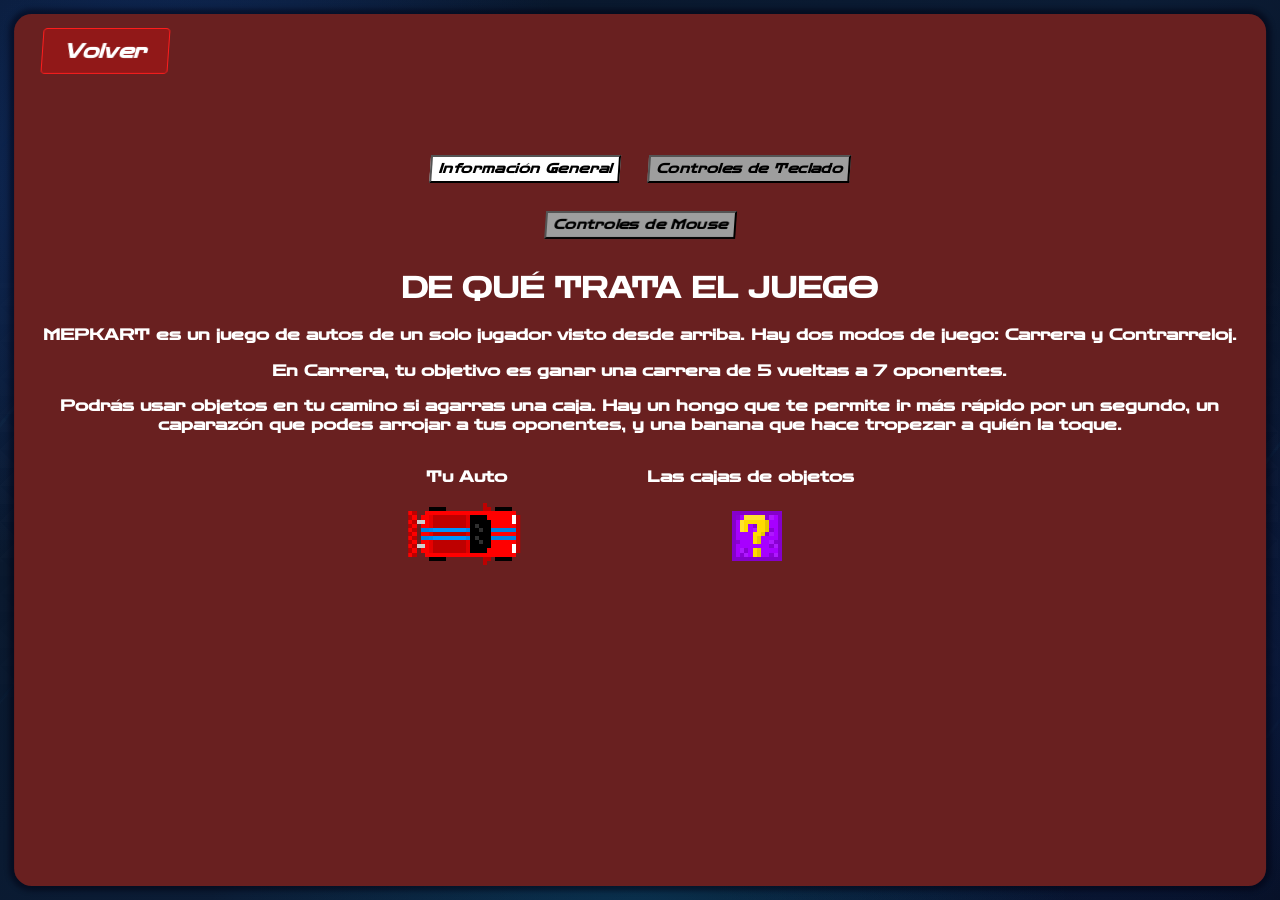
<file: tutorial.html>
<!DOCTYPE html>
<html lang="es">
<head>
    <meta charset="UTF-8">
    <meta name="viewport" content="width=device-width, initial-scale=1.0">
    <link rel="stylesheet" href="estilos.css">
    <link rel="preconnect" href="https://fonts.googleapis.com">
    <link rel="preconnect" href="https://fonts.gstatic.com" crossorigin>
    <link href="https://fonts.googleapis.com/css2?family=Zen+Dots&display=swap" rel="stylesheet">
    <title>MEPKART - Tutorial</title>
</head>
<body>
<audio id="audioFondo" src="menu.ogg" loop autoplay></audio>
<button id="tuto_volver" onclick="location.href = 'index.html'">Volver</button>
<div class="tuto_container">
    <div class="botones_info">
    <button id="botoninfo" onclick="cambiarinfo(3)" class="seleccionado">Información General</button>
    <button id="botonteclado" onclick="cambiarinfo(1)">Controles de Teclado</button>
    <button id="botonmouse" onclick="cambiarinfo(2)">Controles de Mouse</button>
    </div>
    <div class="tuto_info" id="info" style="display: flex;">
        <div>
            <h1>DE QUÉ TRATA EL JUEGO</h1>
            <h3>MEPKART es un juego de autos de un solo jugador visto desde arriba. Hay dos modos de juego: Carrera y Contrarreloj.</h3>
            <h3>En Carrera, tu objetivo es ganar una carrera de 5 vueltas a 7 oponentes. </h3>
            <h3>Podrás usar objetos en tu camino si agarras una caja. Hay un hongo que te permite ir más rápido por un segundo, un caparazón que podes arrojar a tus oponentes, y una banana que hace tropezar a quién la toque.</h3>
        </div>
        <div class="tuto_costado">
            <h3>Tu Auto</h3>
            <h3>Las cajas de objetos</h3>
        </div>
        <div class="tuto_costado">
            <img src="sprites/auto_jugador.png" alt="Tu Auto">
            <img id="caja" src="sprites/caja_misteriosa.png" alt="Caja de Objetos">
        </div>
    </div>
    <div class="tuto_info" id="teclado" hidden>
        <div class="tuto_costado">
            <h2>Acelerar (mantener):</h2>
            <h2>W, &uarr;, o Barra Espaciadora</h2>
        </div>
        <div class="tuto_costado">
            <h2>Retroceder (mantener):</h2>
            <h2>S, o &darr;</h2>
        </div>
        <div class="tuto_costado">
            <h2>Derrape (mantener):</h2>
            <h2>Shift</h2>
        </div>
        <div class="tuto_costado">
            <h2>Usar Item:</h2>
            <h2>Q</h2>
        </div>
        <div class="tuto_costado">
            <h2>Pausa:</h2>
            <h2>Enter, o Escape</h2>
        </div>
    </div>
    <div class="tuto_info" id="mouse" hidden>
        <div>
            <h2>El auto sigue al cursor</h2>
        </div>
        <div class="tuto_costado">
            <h2>Acelerar (mantener):</h2>
            <h2>Click Izquierdo</h2>
        </div>
        <div class="tuto_costado">
            <h2>Derrape (mantener):</h2>
            <h2>Shift, o Click Derecho</h2>
        </div>
        <div class="tuto_costado">
            <h2>Usar Item:</h2>
            <h2>Q, o Click de Ruedita</h2>
        </div>
        <div class="tuto_costado">
            <h2>Pausa:</h2>
            <h2>Enter, o Escape</h2>
        </div>
    </div>
</div>
</body>
</html>

<script>

document.getElementById("audioFondo").volume = localStorage.getItem("volumen") / 100;

function cambiarinfo(aux)
{
    if (aux == 1)
    {
        document.getElementById("teclado").style.display = "flex";
        document.getElementById("botonteclado").classList.add('seleccionado');
        document.getElementById("mouse").style.display = "none";
        document.getElementById("botonmouse").classList.remove('seleccionado');
        document.getElementById("info").style.display = "none";
        document.getElementById("botoninfo").classList.remove('seleccionado');
    }
    else if (aux == 2)
    {
        document.getElementById("teclado").style.display = "none";
        document.getElementById("botonteclado").classList.remove('seleccionado');
        document.getElementById("mouse").style.display = "flex";
        document.getElementById("botonmouse").classList.add('seleccionado');
        document.getElementById("info").style.display = "none";
        document.getElementById("botoninfo").classList.remove('seleccionado');
    }
    else
    {
        document.getElementById("teclado").style.display = "none";
        document.getElementById("botonteclado").classList.remove('seleccionado');
        document.getElementById("mouse").style.display = "none";
        document.getElementById("botonmouse").classList.remove('seleccionado');
        document.getElementById("info").style.display = "flex";
        document.getElementById("botoninfo").classList.add('seleccionado');
    }
}

const botones = document.querySelectorAll('button');
const snd_hover = new Audio();
snd_hover.src = "sonidos/menuhover.ogg";
snd_hover.preload = "auto";
const snd_selec = new Audio();
snd_selec.src = "sonidos/menuseleccionar.ogg";
snd_selec.preload = "auto";

botones.forEach(boton => {
        
        //hover
        boton.addEventListener("mouseenter", () =>
        {
            const snd_hoveraux = new Audio(snd_hover.src);
            snd_hoveraux.volume = localStorage.getItem("volumen2") / 100;
            snd_hoveraux.play();
        });

        //click
        boton.addEventListener("click", () =>
        {
            const snd_selecaux = new Audio(snd_selec.src);
            snd_selecaux.volume = localStorage.getItem("volumen2") / 100;
            snd_selecaux.play();
        });

        });
</script>
</file>
<file: estilos.css>
html
{
    font-size: clamp(8px, min(1.1vw, 1.9vh), 16px);
}

body 
{
    margin: 0;
    min-height: 100vh;
    min-height: 100dvh;
    display: grid;
    place-items: center;
    overflow: hidden;
    color: white;
    background:
        radial-gradient(ellipse at 50% 110%, rgba(14, 165, 233, .2), transparent 48%),
        radial-gradient(circle at 12% 18%, rgba(37, 99, 235, .28), transparent 32%),
        radial-gradient(circle at 88% 76%, rgba(29, 78, 216, .2), transparent 35%),
        linear-gradient(135deg, #071426, #0b1c35 52%, #050b18);
    z-index: -1;  
}

*
{
    font-family: 'Zen Dots', Arial, Helvetica, sans-serif;
}

img
{
    max-width: 100%;
}

.kart
{
    color: rgb(255, 28, 28);
}

body::before
{
    content: "";
    position: fixed;
    inset: 0;
    opacity: .42;
    background-image:
        repeating-linear-gradient(128deg, transparent 0 90px, rgba(56, 189, 248, .08) 91px 93px, transparent 94px 170px),
        linear-gradient(45deg, rgba(255, 255, 255, .035) 25%, transparent 25%),
        linear-gradient(-45deg, rgba(255, 255, 255, .035) 25%, transparent 25%);
    background-size: auto, 36px 36px, 36px 36px;
    background-position: center, 0 0, 18px 18px;
    mask-image: linear-gradient(to bottom, transparent 8%, black 55%, transparent 100%);
    z-index: -1;          
    pointer-events: none;  
}

.titulo
{
    font-size: 8rem;
    position: fixed;
    top: 4rem;
    left: 50%;
    transform: translateX(-50%);
    text-shadow: .75rem 1rem rgba(0, 0, 0, .5);
    white-space: nowrap;
}

.tituloinicio
{
    font-size: 12rem;
    position: fixed;
    top: 6rem;
    left: 50%;
    transform: translateX(-50%);
    text-shadow: .75rem 1rem rgba(0, 0, 0, .5);
    white-space: nowrap;
}

.inicio
{
    position: fixed;
    top: 0;
    left: 0;
    width: 100%;
    height: 100%;
    z-index: 300;
}

.inicio h2
{
    position: fixed;
    top: 30rem;
    left: 50%;
    transform: translateX(-50%);
    width: 90%;
    text-align: center;
    font-size: 1.5rem;
}

main
{
    text-align: center;
    display: flex;
    flex-direction: column;
    align-items: center;
    justify-content: center; 
    padding: 1.25rem;
    padding-top: 0;
    opacity: 100%;
    border-radius: .625rem;
}

.menu
{
    display: none;
}

button 
{
    font-style: italic;
    font-weight: 800;
    letter-spacing: .03rem;
    transform: skewX(-4deg);
}

.buttons
{
    display: flex;
    gap: 1.25rem;
    position: fixed;
    top: 28rem;
    left: 50%;
    transform: translateX(-50%);
    flex-direction: column;
    align-items: center;
}

.buttons button
{
    width: 22rem;
    max-width: 90vw;
    margin: 0;
    transform-origin: center;
    padding: .75rem 1.25rem;
    border: .125rem solid rgb(255, 28, 28);
    border-radius: .3rem;
    color: white;
    background-color: rgb(145, 24, 24);
    font-size: 2rem;
    font-weight: bold;
    cursor: pointer;
    transition: background-color 0.2s, color 0.2s;
}

.buttons button:hover
{
    transition: background-color border-color 0.2s, color 0.2s;
    background-color: rgb(255, 255, 255);
    border-color: rgb(11, 14, 25);
    color: rgb(0, 0, 0);
}

.buttons button[hidden]
{
    display: none;
}

.buttons:has(#volumen:not([hidden]))
{
    transform: skewX(-4deg) translateX(-50%);
    display: flex;
    flex-direction: column;
    align-items: center;
    justify-content: center;
    gap: .625rem;
    padding: .75rem 1.6rem;
    max-width: 90vw;
    box-sizing: border-box;
    border: .125rem solid rgb(255, 55, 28);
    border-radius: .3rem;
    background: linear-gradient(145deg, rgba(125, 22, 22, 0.82), rgba(79, 9, 9, 0.9));
    box-shadow: 0 1rem 2.5rem rgba(0, 0, 0, .35), inset 0 1px rgba(255, 255, 255, .12);
    backdrop-filter: blur(10px);
}

.buttons:has(#volumen:not([hidden])) label
{
    width: 100%;
    text-align: center;
}

.buttons:has(#volumen:not([hidden])) #volver
{
    align-self: center;
    margin-top: .625rem;
    justify-self: flex-end;
    order: 99;
}

.buttons label.config
{
    grid-row: 1;
    align-self: end;
    color: rgb(247, 255, 28);
    font-size: 1rem;
    font-style: normal;
    font-weight: 800;
    letter-spacing: .1rem;
    text-align: center;
    text-transform: uppercase;
    white-space: nowrap;
}

.buttons .volumen
{
    grid-row: 2;
    width: 16rem;
    max-width: 100%;
    height: 1.75rem;
    margin: 0;
    padding: 0;
    border: 0;
    border-radius: 999px;
    appearance: none;
    background: transparent;
    cursor: pointer;
    touch-action: pan-y;
}

.buttons .volumen::-webkit-slider-runnable-track
{
    height: .56rem;
    border: 1px solid rgba(255, 255, 255, .32);
    border-radius: 999px;
    background: rgba(255, 255, 255, .22);
    box-shadow: inset 0 1px 3px rgba(0, 0, 0, .5), 0 0 0 1px rgba(255, 255, 255, .06);
}

.buttons .volumen::-moz-range-track
{
    height: .56rem;
    border: 1px solid rgba(255, 255, 255, .32);
    border-radius: 999px;
    background: rgba(255, 255, 255, .22);
    box-shadow: inset 0 1px 3px rgba(0, 0, 0, .5), 0 0 0 1px rgba(255, 255, 255, .06);
}

.buttons .volumen::-webkit-slider-thumb
{
    width: 1.4rem;
    height: 1.4rem;
    margin-top: -.45rem;
    border: .19rem solid white;
    border-radius: 50%;
    appearance: none;
    background: rgb(247, 255, 28);
    box-shadow: 0 0 0 .19rem rgb(125, 24, 22), 0 0 0 .3rem rgba(247, 255, 28, .8), 0 3px 9px rgba(0, 0, 0, .45);
    transition: transform .15s ease, box-shadow .15s ease;
}

.buttons .volumen::-moz-range-thumb
{
    width: 1rem;
    height: 1rem;
    border: .19rem solid white;
    border-radius: 50%;
    background: rgb(247, 255, 28);
    box-shadow: 0 0 0 .19rem rgb(22, 33, 125), 0 0 0 .3rem rgba(247, 255, 28, .8), 0 3px 9px rgba(0, 0, 0, .45);
    transition: transform .15s ease, box-shadow .15s ease;
}

.buttons .volumen:hover::-webkit-slider-thumb
{
    transform: scale(1.12);
    box-shadow: 0 0 0 .25rem rgb(22, 33, 125), 0 0 0 .44rem rgba(247, 255, 28, .9), 0 3px 12px rgba(0, 0, 0, .5);
}

.buttons .volumen:hover::-moz-range-thumb
{
    transform: scale(1.12);
    box-shadow: 0 0 0 .25rem rgb(22, 33, 125), 0 0 0 .44rem rgba(247, 255, 28, .9), 0 3px 12px rgba(0, 0, 0, .5);
}

.buttons .volumen:focus-visible
{
    outline: 2px solid white;
    outline-offset: .375rem;
}

#tuto_volver
{
    width: 9rem;
    margin: 0;
    transform-origin: center;
    padding: .75rem 1.25rem;
    border: .125rem solid rgb(255, 28, 28);
    border-radius: .3rem;
    color: white;
    background-color: rgb(145, 24, 24);
    font-size: 1.4rem;
    font-weight: bold;
    cursor: pointer;
    transition: background-color 0.2s, color 0.2s;
    position: fixed;
    top: 2rem;
    left: 3rem;
    z-index: 99;
}

#tuto_volver:hover
{
    transition: background-color border-color 0.2s, color 0.2s;
    background-color: rgb(255, 255, 255);
    border-color: rgb(11, 14, 25);
    color: rgb(0, 0, 0);
}

.tuto_container
{
    width: min(93rem, calc(100vw - 2rem));
    height: calc(100vh - 2rem);
    height: calc(100dvh - 2rem);
    background-color: #692020;
    position: fixed;
    top: 1rem;
    left: 50%;
    transform: translateX(-50%);
    border-radius: 1.25rem;
    box-shadow: rgba(2, 1, 16, 0.49) 0 0 5px 5px;
    display: flex;
    padding: 1rem;
    box-sizing: border-box;
}

.botones_info button
{
    height: 2rem;
    background-color: rgb(158, 158, 158);
    transition: all 0.2s ease;
    text-align: center;
}

.botones_info button.seleccionado
{
    height: 2rem;
    background-color: rgb(255, 255, 255);
    transition: all 0.2s ease;
}

.botones_info button:hover
{
    background-color: rgb(255, 255, 255);
    cursor: pointer;
}

.botones_info
{
    display: flex;
    flex-wrap: wrap;
    justify-content: center;
    position: fixed;
    top: 10rem;
    gap: 2rem;
    left: 50%;
    transform: translateX(-50%);
    z-index: 10;
    max-width: 90vw;
}

.tuto_info
{
    position: fixed;
    top: 17rem;
    left: 50%;
    transform: translateX(-50%);
    text-align: center;
    flex-direction: column;
    justify-items: center;
    align-items: center;
    width: min(89rem, calc(100vw - 4rem));
    max-height: calc(100dvh - 17rem);
    overflow-y: auto;
    box-sizing: border-box;
}

.tuto_info > div
{
    width: 100%;
}

.tuto_costado
{
    display: flex;
    flex-direction: row;
    flex-wrap: wrap;
    gap: 2rem 10rem;
    justify-content: center;
    align-items: center;
    text-align: center;
}

.tuto_costado h2
{
    width: 20rem;
    max-width: 100%;
    text-align: center;
}

.tuto_costado img
{
    width: 8rem;
    image-rendering: pixelated;
    margin-left: -5%;
}

.tuto_costado #caja
{
    margin-left: 3%;
}

#acelerar
{
    font-size: 120%;
    margin-bottom: .625rem;
}

/* ---------- Tablets / pantallas angostas ---------- */
@media (max-width: 900px)
{
    html
    {
        font-size: clamp(9px, 1.8vw, 14px);
    }

    .tuto_costado
    {
        gap: 1.5rem 3rem;
    }
}

/* ---------- Celulares en vertical ---------- */
@media (max-width: 600px)
{
    html
    {
        font-size: 12px; /* base fija y legible; el ancho lo controlan los max-width */
    }

    .titulo
    {
        top: 5rem;
        font-size: 3.5rem;
        text-shadow: .4rem .5rem rgba(0, 0, 0, .5);
    }

    .tituloinicio
    {
        top: 5rem;
        font-size: 4rem;
        text-shadow: .4rem .5rem rgba(0, 0, 0, .5);
    }

    .inicio h2
    {
        top: 22rem;
        font-size: 1.2rem;
    }

    .buttons
    {
        top: 14rem;
        gap: 1rem;
    }

    .buttons button
    {
        width: 18rem;
        font-size: 1.5rem;
    }

    .buttons:has(#volumen:not([hidden]))
    {
        top: 14rem;
        width: min(280px, calc(100vw - 48px));
        padding: 1.25rem;
    }

    .buttons .volumen
    {
        width: min(240px, calc(100vw - 104px));
    }

    #tuto_volver
    {
        top: 1rem;
        left: 1rem;
        width: 7rem;
        font-size: 1rem;
        padding: .5rem .75rem;
    }

    .botones_info
    {
        top: 5rem;
        gap: .75rem;
    }

    .tuto_info
    {
        top: 9rem;
        max-height: calc(100dvh - 11rem);
        width: calc(100vw - 3rem);
    }

    .tuto_costado
    {
        flex-direction: column;
        gap: 1rem;
    }

    .tuto_costado img
    {
        margin-left: 0;
    }

    .tuto_costado #caja
    {
        margin-left: 0;
    }
}

/* ---------- Celulares en horizontal / pantallas bajas ---------- */
@media (max-height: 500px) and (orientation: landscape)
{
    html
    {
        font-size: 8px;
    }

    .titulo,
    .tituloinicio
    {
        top: 1rem;
        font-size: 5rem;
    }

    .inicio h2
    {
        top: 10rem;
    }

    .buttons,
    .buttons:has(#volumen:not([hidden]))
    {
        top: 8rem;
        gap: .6rem;
    }

    .buttons button
    {
        font-size: 1.6rem;
        padding: .5rem 1rem;
    }

    .botones_info
    {
        top: 5rem;
    }

    .tuto_info
    {
        top: 9rem;
        max-height: calc(100dvh - 10rem);
    }
}
</file>
